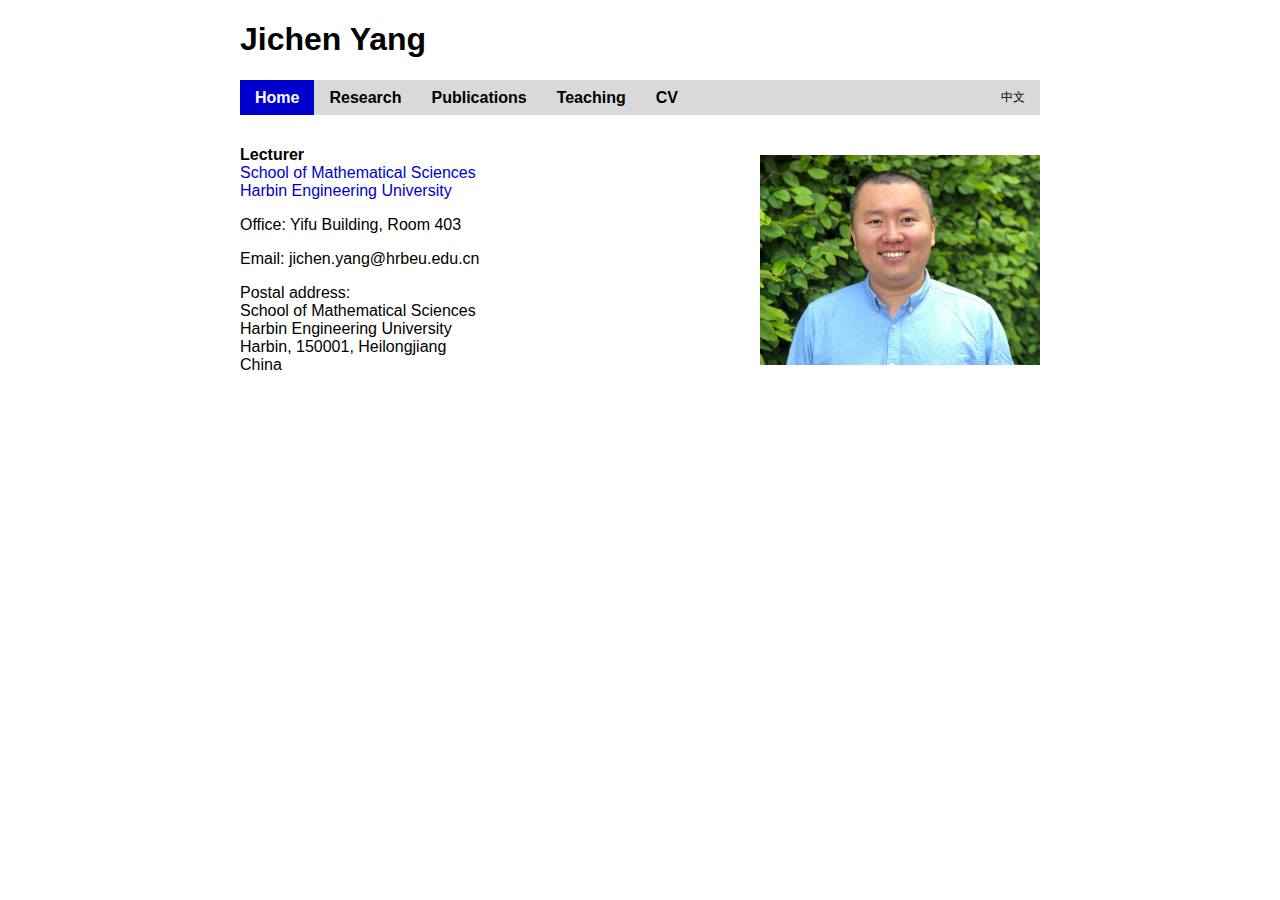
<file: index.html>
<!DOCTYPE html>
<html>
<head>
<title>Jichen Yang (杨季琛) | Homepage</title>

<meta name="author" content="Jichen Yang" >

<meta name="description" content="Jichen Yang is a lecturer in mathematics at the Harbin Engineering University, College of Mathematical Sciences, China">

<meta name="keywords" content="Jichen Yang, mathematics, Harbin Engineering University, College of Mathematical Sciences, Sun Yat-sen University, Zhuhai, School of Mathematics, University of Bremen, Universität Bremen, Bremen, Germany, applied analysis, nonlinear dynamics, dynamics, MZH, mzh, Jens Rademacher, reaction-subdiffusion, fractional, dynamical systems, 杨季琛, 中国, 哈尔滨, 哈尔滨工程大学, 珠海, 中山大学, 数学学院（珠海）, 德国, 不来梅, 不莱梅, 数学">

<meta http-equiv="content-type" content="text/html; charset=utf-8">

<meta name="viewport" content="width=device-width, initial-scale=1.0">

<link rel="stylesheet" href="style.css">

</head>


<div class="head">
	<h1>Jichen Yang</h1>
</div>


<div class="topnav">
	<a class="active" href="index.html">Home</a>
	<a href="research.html">Research</a>
	<a href="publications.html">Publications</a>
	<a href="teaching.html">Teaching</a>
	<a href="cv.html">CV</a>
	<div class="lang">
		<a href="cn/index.html">中文</a>
	</div>
</div>

<div class="img">
	<img src="img/portrait.jpg" alt="Portrait of Jichen Yang" style="float:right; max-width:100%; height:auto;">
</div>


<div class="main">

	<p>
		<b>Lecturer</b><br>
		<a href="http://mathen.hrbeu.edu.cn/" target="_blank">School of Mathematical Sciences</a><br>
		<a href="https://english.hrbeu.edu.cn/" target="_blank">Harbin Engineering University</a><br>
	</p>
	
	<p>
	Office: Yifu Building, Room 403
	</p>
	
	<p>
	Email: <span>jichen.<span style="display:none">remove</span>yang@hrbeu.<span style="display:none">remove</span>edu.cn</span>
	</p>
	
	<p>
	Postal address:<br>
		School of Mathematical Sciences<br>
		Harbin Engineering University<br>
		Harbin, 150001, Heilongjiang<br>
		China<br>
	</p>

</div>


</body>
</html>
</file>
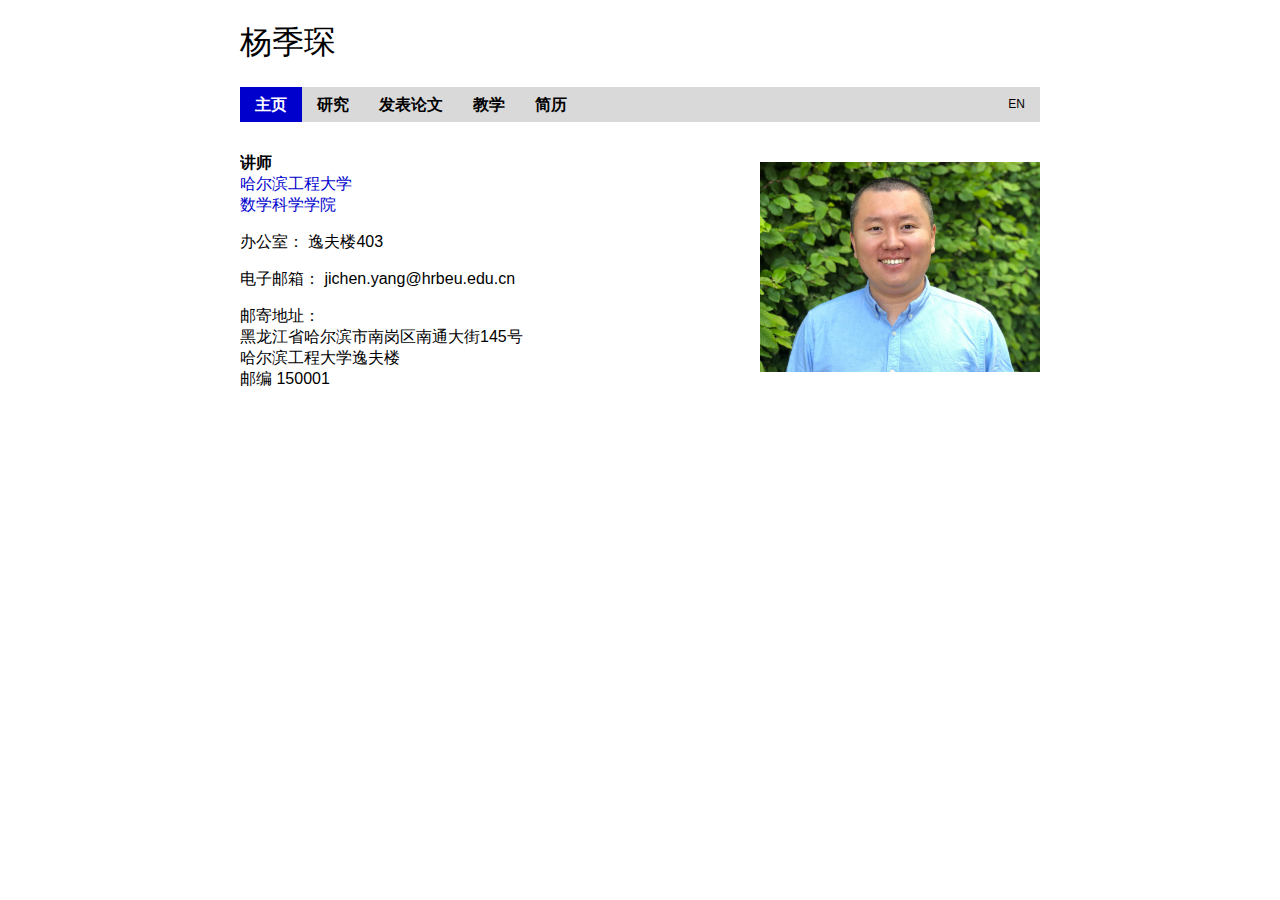
<file: cn/index.html>
<!DOCTYPE html>
<html>
<head>
<title>杨季琛&nbsp;|&nbsp;主页</title>

<meta name="author" content="Jichen Yang" >

<meta name="description" content="杨季琛目前就职于哈尔滨工程大学数学科学学院讲师职位">

<meta name="keywords" content="Jichen Yang, mathematics, Harbin Engineering University, College of Mathematical Sciences, Sun Yat-sen University, Zhuhai, School of Mathematics, University of Bremen, Universität Bremen, Bremen, Germany, applied analysis, nonlinear dynamics, dynamics, MZH, mzh, Jens Rademacher, reaction-subdiffusion, fractional, dynamical systems, 杨季琛, 中国, 哈尔滨, 哈尔滨工程大学, 珠海, 中山大学, 数学学院（珠海）, 德国, 不来梅, 不莱梅, 数学">

<meta http-equiv="content-type" content="text/html; charset=utf-8">

<meta name="viewport" content="width=device-width, initial-scale=1.0">

<base href="../" />

<link rel="stylesheet" href="style.css">

</head>


<div class="head">
	<h1><span style="font-weight:normal">杨季琛</span></h1>
</div>

<div class="topnav">
	<a class="active" href="cn/index.html">主页</a>
	<a href="cn/research.html">研究</a>
	<a href="cn/publications.html">发表论文</a>
	<a href="cn/teaching.html">教学</a>
	<a href="cn/cv.html">简历</a>
	<div class="lang">
	<a href="index.html">EN</a>
	</div>
</div>


<div style="overflow: auto">

<div class="img">
	<img src="img/portrait.jpg" alt="Portrait of Jichen Yang" style="float:right; max-width:100%; height:auto;">
</div>


<div class="main">

	<p>
		<b>讲师</b><br>
		<a href="http://www.hrbeu.edu.cn/" target="_blank">哈尔滨工程大学</a><br>
		<a href="http://math.hrbeu.edu.cn/" target="_blank">数学科学学院</a><br>
	</p>
	
	<p>
	办公室： 逸夫楼403
	</p>
	
	<p>
	电子邮箱： <span>jichen.<span style="display:none">remove</span>yang@hrbeu.<span style="display:none">remove</span>edu.cn</span>
	</p>
	
	<p>
	邮寄地址：<br>
		黑龙江省哈尔滨市南岗区南通大街145号<br>
		哈尔滨工程大学逸夫楼<br>
		邮编 150001
	</p>


</div>
</div>


</body>
</html>
</file>
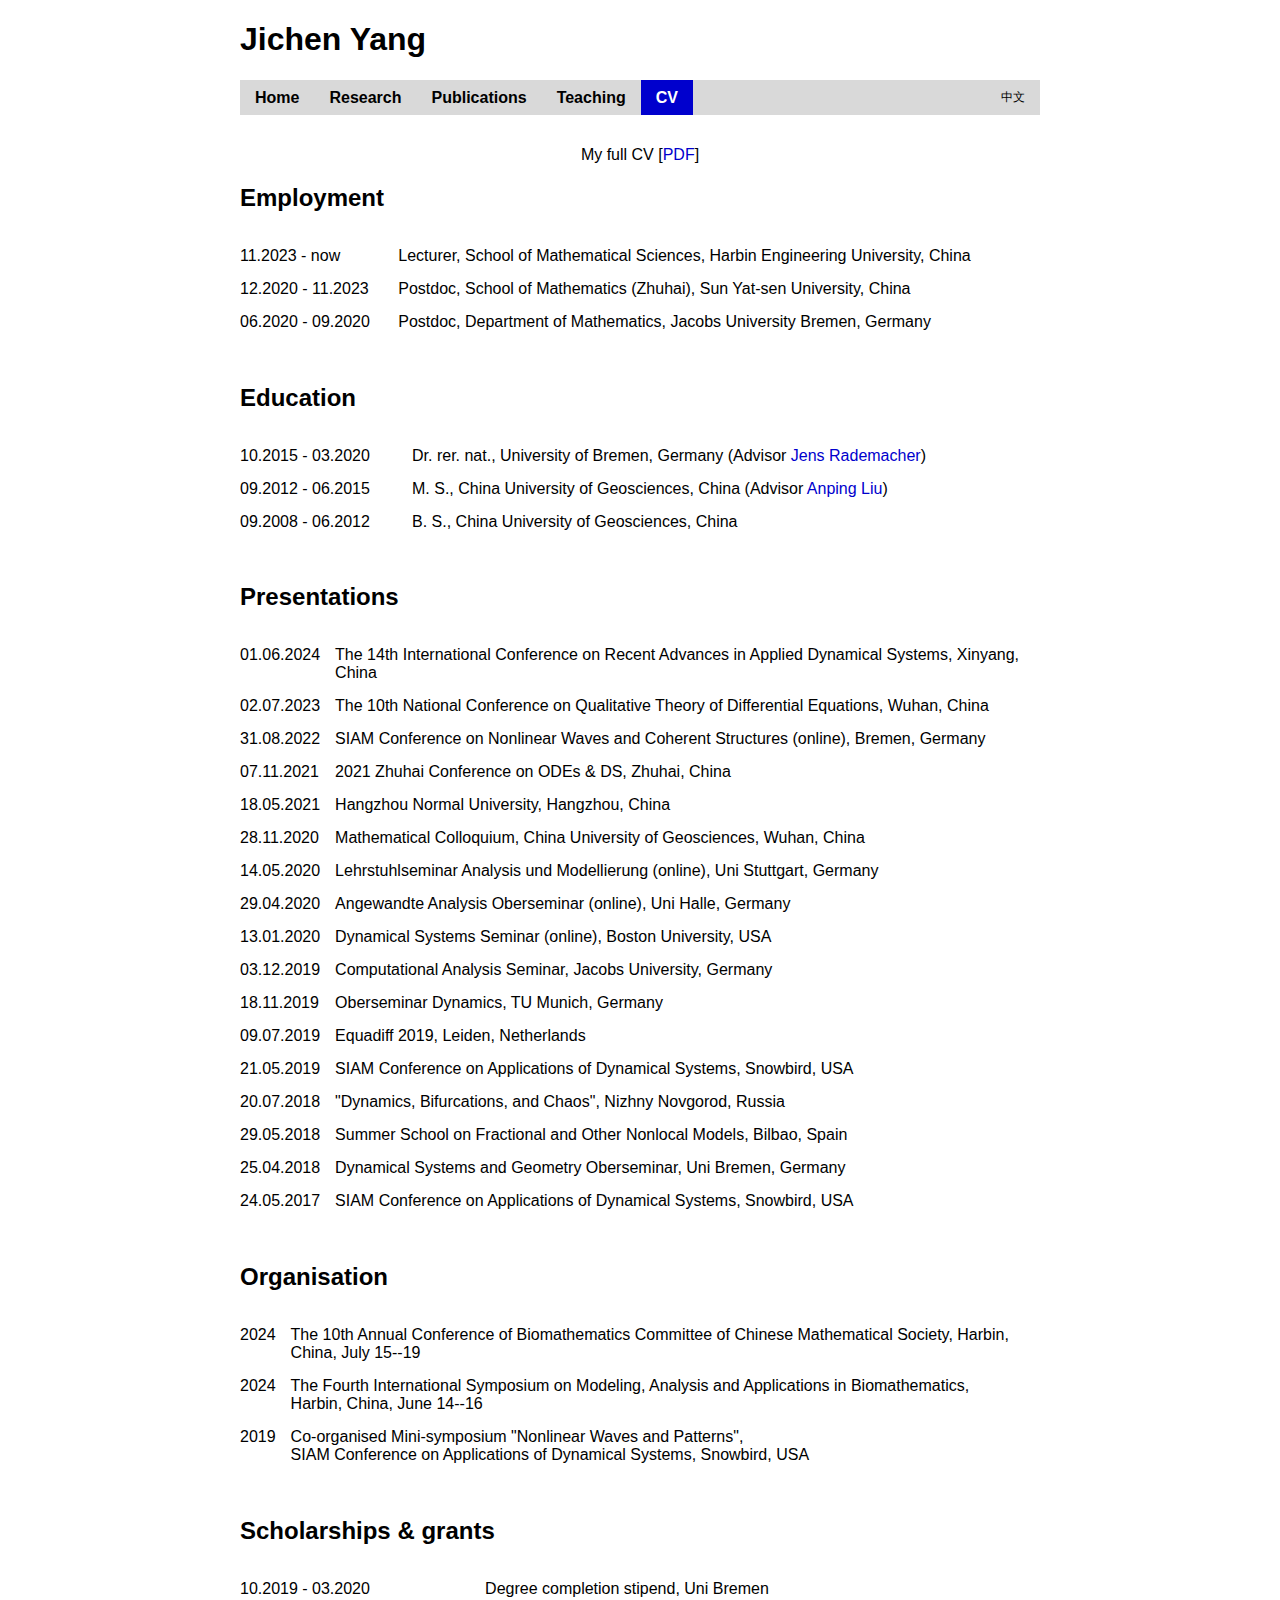
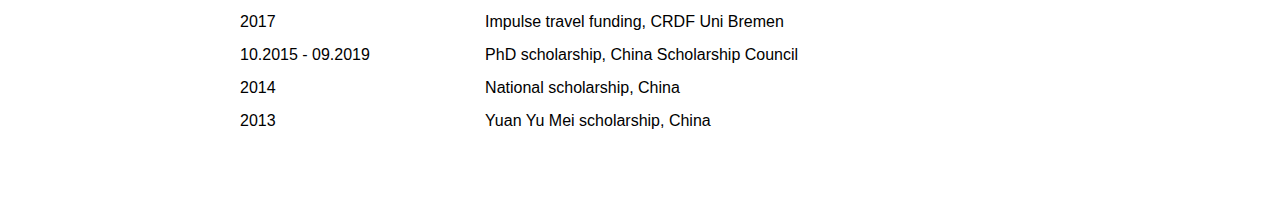
<file: cv.html>
<!DOCTYPE html>
<html>
<head>
<title>Jichen Yang (杨季琛) | CV</title>

<meta name="author" content="Jichen Yang" >

<meta name="description" content="Jichen Yang's curriculum vitae">

<meta http-equiv="content-type" content="text/html; charset=utf-8">

<meta name="viewport" content="width=device-width, initial-scale=1.0">

<link rel="stylesheet" href="style.css">

</head>


<div class="head">
	<h1>Jichen Yang</h1>
</div>

<div class="topnav">
	<a href="index.html">Home</a>
	<a href="research.html">Research</a>
	<a href="publications.html">Publications</a>
	<a href="teaching.html">Teaching</a>
	<a class="active" href="cv.html">CV</a>
	<div class="lang">
	<a href="cn/cv.html">中文</a>
	</div>
</div>


<p style="text-align: center; padding: 15px 0 0 0">
	My full CV [<a href="doc/cv.pdf" target="_blank">PDF</a>]
</p>

<h2>Employment</h2>
<table>
<tr>
<td>11.2023 - now</td>
<td>Lecturer, School of Mathematical Sciences, Harbin Engineering University, China</td>
</tr>
<tr>
<td>12.2020 - 11.2023</td>
<td>Postdoc, School of Mathematics (Zhuhai), Sun Yat-sen University, China</td>
</tr>
<tr>
<td>06.2020 - 09.2020</td>
<td>Postdoc, Department of Mathematics, Jacobs University Bremen, Germany</td>
</tr>
</table>

<br>


<h2>Education</h2>
<table>
<tr>
	<td>10.2015 - 03.2020</td>
	<td>Dr. rer. nat., University of Bremen, Germany (Advisor <a href="https://www.math.uni-hamburg.de/forschung/bereiche/am/ang-dynamische-systeme/personen/rademacher-jens.html" target="_blank">Jens Rademacher</a>)</td>
</tr>
<tr>
	<td>09.2012 - 06.2015</td>
	<td>M. S., China University of Geosciences, China (Advisor <a href="http://slxy.cug.edu.cn/info/1089/3943.htm" target="_blank">Anping Liu</a>)</td>
</tr>
<tr>
	<td>09.2008 - 06.2012</td>
	<td>B. S., China University of Geosciences, China</td>
</tr>
</table>

<br>

<h2>Presentations</h2>
<table>
<tr>
	<td>01.06.2024</td>
	<td>The 14th International Conference on Recent Advances in Applied Dynamical Systems, Xinyang, China</td>
</tr>
<tr>
	<td>02.07.2023</td>
	<td>The 10th National Conference on Qualitative Theory of Differential Equations, Wuhan, China</td>
</tr>
<tr>
	<td>31.08.2022</td>
	<td>SIAM Conference on Nonlinear Waves and Coherent Structures (online), Bremen, Germany</td>
</tr>
<tr>
	<td>07.11.2021</td>
	<td>2021 Zhuhai Conference on ODEs & DS, Zhuhai, China</td>
</tr>
<tr>
	<td>18.05.2021</td>
	<td>Hangzhou Normal University, Hangzhou, China</td>
</tr>
<tr>
	<td>28.11.2020</td>
	<td>Mathematical Colloquium, China University of Geosciences, Wuhan, China</td>
</tr>
<tr>
	<td>14.05.2020</td>
	<td>Lehrstuhlseminar Analysis und Modellierung (online), Uni Stuttgart, Germany</td>
</tr>
<tr>
	<td>29.04.2020</td>
	<td>Angewandte Analysis Oberseminar (online), Uni Halle, Germany</td>
</tr>
<tr>
	<td>13.01.2020</td>
	<td>Dynamical Systems Seminar (online), Boston University, USA</td>
</tr>
<tr>
	<td>03.12.2019</td>
	<td>Computational Analysis Seminar, Jacobs University, Germany</td>
</tr>
<tr>
	<td>18.11.2019</td>
	<td>Oberseminar Dynamics, TU Munich, Germany</td>
</tr>
<tr>
	<td>09.07.2019</td>
	<td>Equadiff 2019, Leiden, Netherlands</td>
</tr>
<tr>
	<td>21.05.2019</td>
	<td>SIAM Conference on Applications of Dynamical Systems, Snowbird, USA</td>
</tr>
<tr>
	<td>20.07.2018</td>
	<td>"Dynamics, Bifurcations, and Chaos", Nizhny Novgorod, Russia</td>
</tr>
<tr>
	<td>29.05.2018</td>
	<td>Summer School on Fractional and Other Nonlocal Models, Bilbao, Spain</td>
</tr>
<tr>
	<td>25.04.2018</td>
	<td>Dynamical Systems and Geometry Oberseminar, Uni Bremen, Germany</td>
</tr>
<tr>
	<td>24.05.2017</td>
	<td>SIAM Conference on Applications of Dynamical Systems, Snowbird, USA</td>
</tr>
</table>

<br>

<h2>Organisation</h2>
<table>
<tr>
	<td>2024</td>
	<td>The 10th Annual Conference of Biomathematics Committee of Chinese Mathematical Society, Harbin, China, July 15--19</td>
</tr>
<tr>
	<td>2024</td>
	<td>The Fourth International Symposium on Modeling, Analysis and Applications in Biomathematics, Harbin, China, June 14--16</td>
</tr>
<tr>

	<td>2019</td>
	<td>Co-organised Mini-symposium "Nonlinear Waves and Patterns",<br> SIAM Conference on Applications of Dynamical Systems, Snowbird, USA</td>
</tr>
</table>

<br>

<h2>Scholarships & grants</h2>
<table>
<tr>
	<td>10.2019 - 03.2020</td>
	<td>Degree completion stipend, Uni Bremen</td>
</tr>
<tr>
	<td>2017</td>
	<td>Impulse travel funding, CRDF Uni Bremen</td>
</tr>
<tr>
	<td>10.2015 - 09.2019</td>
	<td>PhD scholarship, China Scholarship Council</td>
</tr>
<tr>
	<td>2014</td>
	<td>National scholarship, China</td>
</tr>
<tr>
	<td>2013</td>
	<td>Yuan Yu Mei scholarship, China</td>
</tr>
</table>


</body>
</html>
</file>
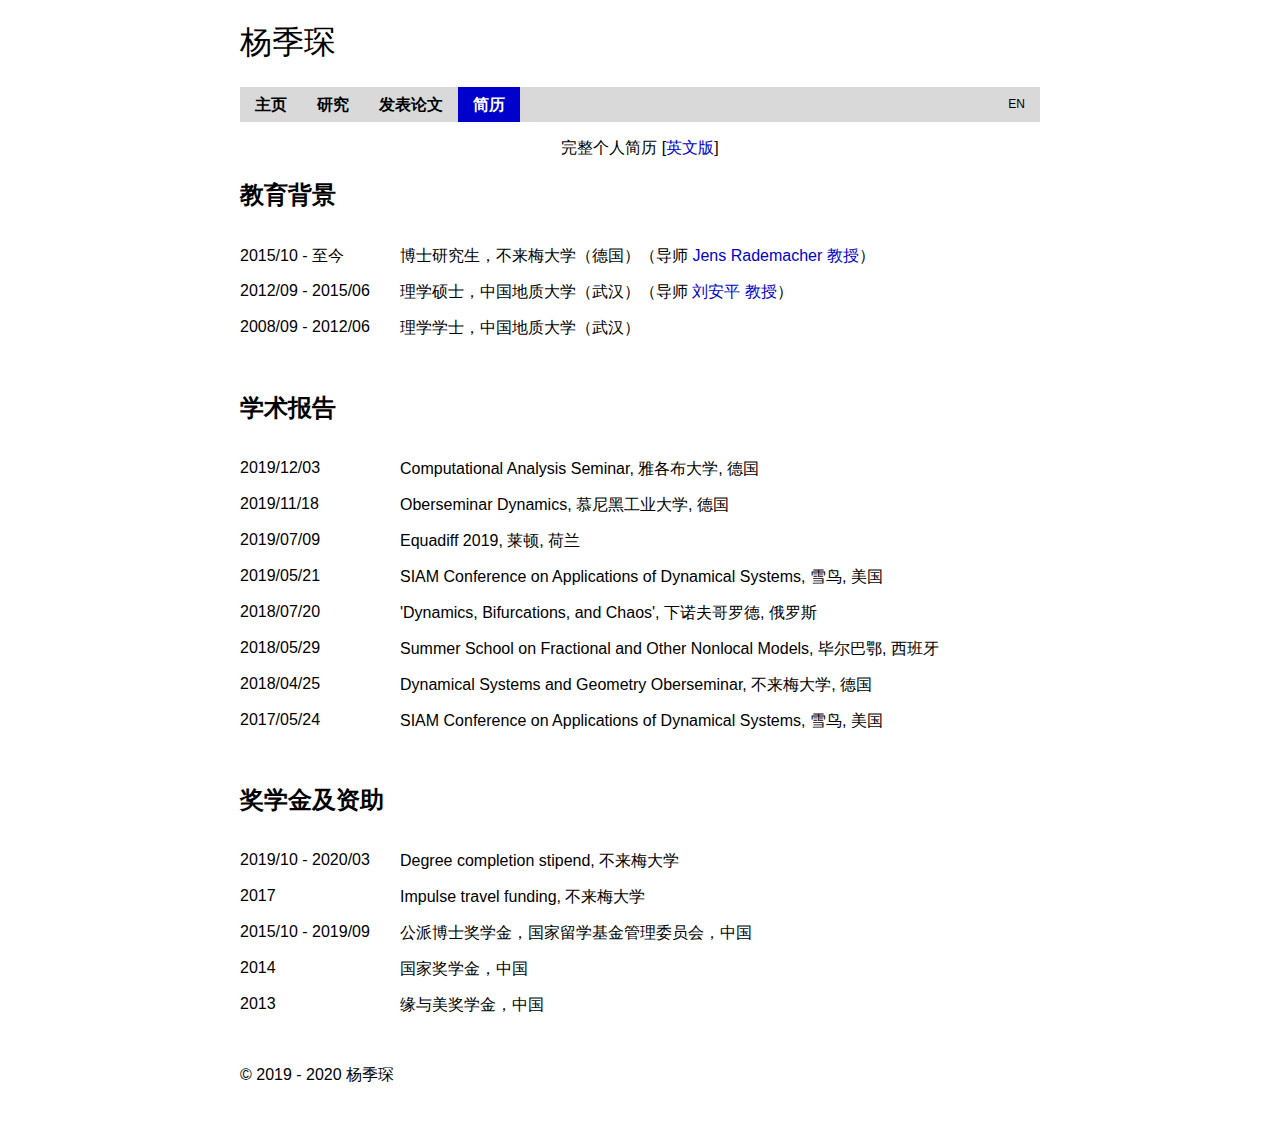
<file: cv_cn.html>
<!DOCTYPE html>
<html>
<head>
<title>杨季琛 | 简历</title>

<meta name="author" content="杨季琛">

<meta name="description" content="杨季琛的简历">

<meta name="keywords" content="Jichen Yang, mathematics, University of Bremen, Universität Bremen, Bremen, Germany, applied analysis, nonlinear dynamics, dynamics, MZH, mzh, Jens Rademacher, reaction-subdiffusion, fractional, dynamical systems, 杨季琛, 德国, 不来梅, 不莱梅, 数学">

<meta http-equiv="content-type" content="text/html; charset=utf-8">

<!--<meta name="viewport" content="width=device-width, initial-scale=1.0">-->

<link rel="shortcut icon" href="fig/favicon.ico" type="image/x-icon" />

<link rel="stylesheet" href="style.css">

</head>

<h1><span style="font-weight:normal">杨季琛</span></h1>

<div class="topnav">
<a href="index_cn.html">主页</a>
<a href="research_cn.html">研究</a>
<a href="publications_cn.html">发表论文</a>
<a class="active" href="cv_cn.html">简历</a>
<div class="lang">
<a href="cv.html">EN</a>
</div>
</div>

<p style="text-align:center">
完整个人简历 [<a href="doc/cv.pdf" target="_blank">英文版</a>]
</p>



<h2>教育背景</h2>
<table>
<tr>
<td>2015/10 - 至今</td>
<td>博士研究生，不来梅大学（德国）（导师 <a href="https://www.uni-bremen.de/appanalysis/members/prof-dr-jens-rademacher/" target="_blank">Jens Rademacher 教授</a>）</td>
</tr>
<tr>
<td>2012/09 - 2015/06</td>
<td>理学硕士，中国地质大学（武汉）（导师 <a href="http://slxy.cug.edu.cn/teacher.jsp?urltype=news.NewsContentUrl&wbtreeid=1020&wbnewsid=1700" target="_blank">刘安平 教授</a>）</td>
</tr>
<tr>
<td style="width:20%">2008/09 - 2012/06</td>
<td style="width:80%">理学学士，中国地质大学（武汉）</td>
</tr>
</table>

<br>

<h2>学术报告</h2>
<table>
<tr>
<td>2019/12/03</td>
<td>Computational Analysis Seminar, 雅各布大学, 德国</td>
</tr>
<tr>
<td>2019/11/18</td>
<td>Oberseminar Dynamics, 慕尼黑工业大学, 德国</td>
</tr>
<tr>
<td>2019/07/09</td>
<td>Equadiff 2019, 莱顿, 荷兰</td>
</tr>
<tr>
<td>2019/05/21</td>
<td>SIAM Conference on Applications of Dynamical Systems, 雪鸟, 美国</td>
</tr>
<tr>
<td>2018/07/20</td>
<td>'Dynamics, Bifurcations, and Chaos', 下诺夫哥罗德, 俄罗斯</td>
</tr>
<tr>
<td>2018/05/29</td>
<td>Summer School on Fractional and Other Nonlocal Models, 毕尔巴鄂, 西班牙</td>
</tr>
<tr>
<td>2018/04/25</td>
<td>Dynamical Systems and Geometry Oberseminar, 不来梅大学, 德国</td>
</tr>
<tr>
<td style="width:20%">2017/05/24</td>
<td style="width:80%">SIAM Conference on Applications of Dynamical Systems, 雪鸟, 美国</td>
</tr>
</table>

<br>

<h2>奖学金及资助</h2>
<table>
<tr>
<td>2019/10 - 2020/03</td>
<td>Degree completion stipend, 不来梅大学</td>
</tr>
<tr>
<td>2017</td>
<td>Impulse travel funding, 不来梅大学</td>
</tr>
<tr>
<td>2015/10 - 2019/09</td>
<td>公派博士奖学金，国家留学基金管理委员会，中国</td>
</tr>
<tr>
<td>2014</td>
<td>国家奖学金，中国</td>
</tr>
<tr>
<td style="width:20%">2013</td>
<td style="width:80%">缘与美奖学金，中国</td>
</tr>
</table>

<br>


<footer>
<p>&copy; 2019 - 2020 杨季琛<p>
</footer>


</body>
</html>
</file>
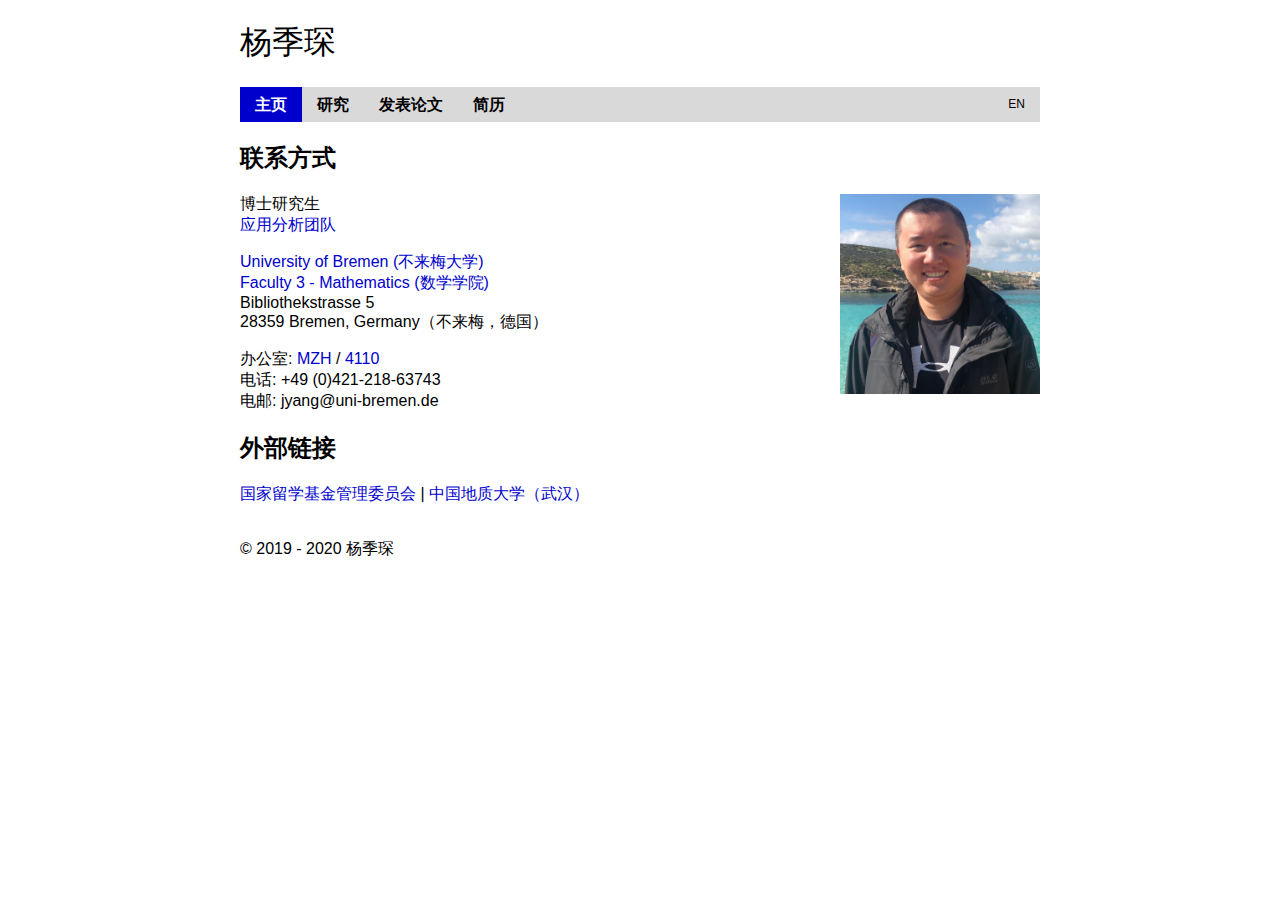
<file: index_cn.html>
<!DOCTYPE html>
<html>
<head>
<title>杨季琛 | 主页</title>

<meta name="author" content="杨季琛">

<meta name="description" content="杨季琛的主页">

<meta name="keywords" content="Jichen Yang, mathematics, University of Bremen, Universität Bremen, Bremen, Germany, applied analysis, nonlinear dynamics, dynamics, MZH, mzh, Jens Rademacher, reaction-subdiffusion, fractional, dynamical systems, 杨季琛, 德国, 不来梅, 不莱梅, 数学">

<meta http-equiv="content-type" content="text/html; charset=utf-8">

<!--<meta name="viewport" content="width=device-width, initial-scale=1.0">-->

<link rel="shortcut icon" href="fig/favicon.ico" type="image/x-icon" />

<link rel="stylesheet" href="style.css">

</head>

<h1><span style="font-weight:normal">杨季琛</span></h1>


<div class="topnav">
<a class="active" href="index_cn.html">主页</a>
<a href="research_cn.html">研究</a>
<a href="publications_cn.html">发表论文</a>
<a href="cv_cn.html">简历</a>
<div class="lang">
<a href="index.html">EN</a>
</div>
</div>



<h2>联系方式</h2>

<img src="fig/portrait.jpg" alt="Portrait of Jichen Yang" style="float:right; height:200px">

<p>
博士研究生<br>
<a href="https://www.uni-bremen.de/appanalysis/" target="_blank">应用分析团队</a>
</p>

<p>
<a href="https://www.uni-bremen.de/en/" target="_blank">University of Bremen (不来梅大学)</a><br>
<a href="https://www.uni-bremen.de/fb3/" target="_blank">Faculty 3 - Mathematics (数学学院)</a><br>
Bibliothekstrasse 5<br>
28359 Bremen, Germany（不来梅，德国）
</p>

<p>
办公室: <a href="https://www.uni-bremen.de/en/university/campus/campus-map/gebaeude/building/116/" target="_blank">MZH</a> / <a href="https://oracle-web.zfn.uni-bremen.de/web/p_ebenen_ansicht?pi_raum_id=8711&pi_raumnummer=4110" target="_blank">4110</a><br>
电话: +49 (0)421-218-63743<br>
电邮: <span>jya<span style="display:none">remove</span>ng@uni-br<span style="display:none">remove</span>emen.de</span>
</p>


<h2>外部链接</h2>
<a href="https://www.csc.edu.cn/" target="_blank">国家留学基金管理委员会</a> | 
<a href="http://www.cug.edu.cn/" target="_blank">中国地质大学（武汉）</a>


<br><br>

<footer>
<p>&copy; 2019 - 2020 杨季琛<p>
</footer>

</body>
</html>
</file>
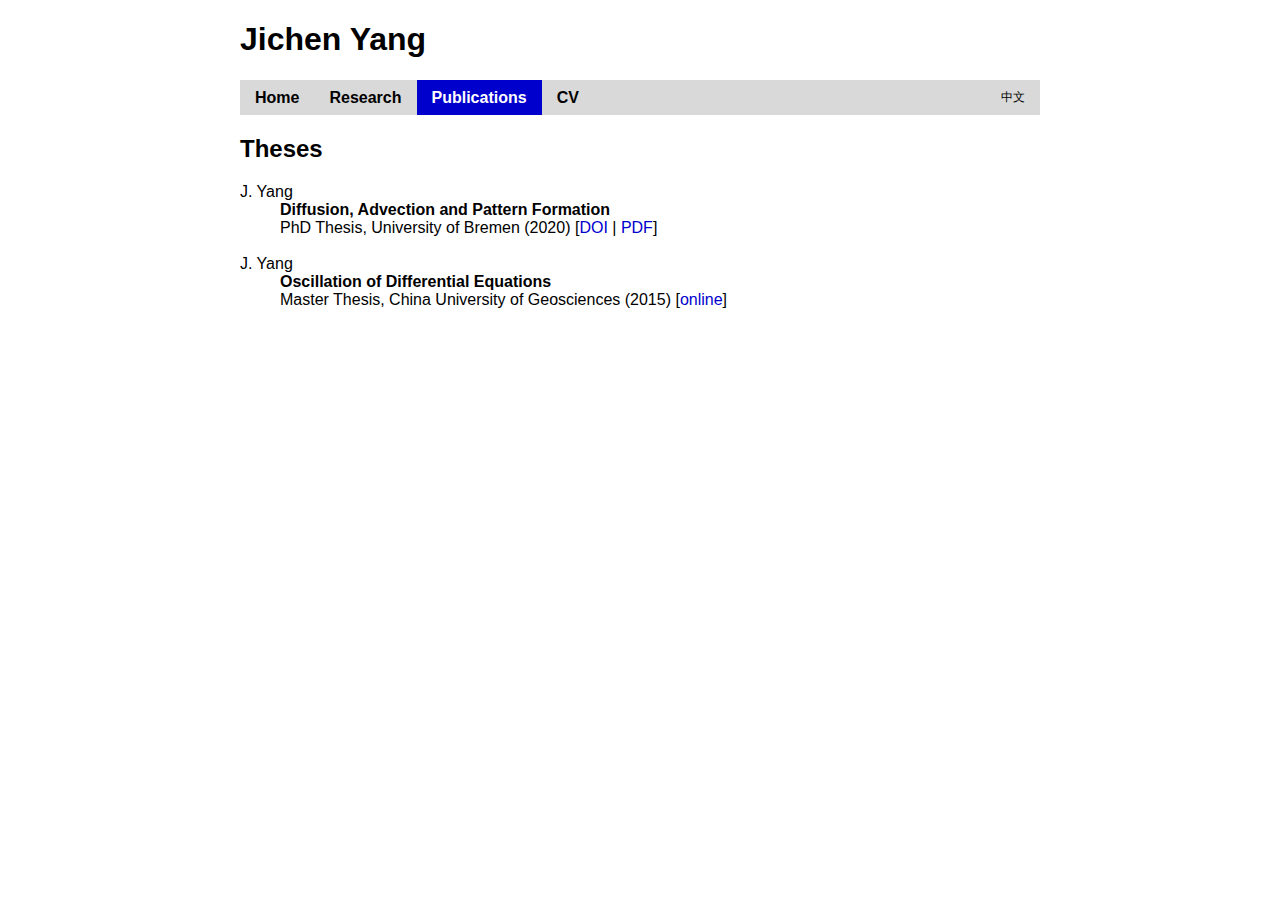
<file: publications (copy).html>
<!DOCTYPE html>
<html>
<head>
<title>Jichen Yang (杨季琛) | Publications</title>

<meta name="author" content="Jichen Yang" >

<meta name="description" content="Jichen Yang's publications">

<meta name="keywords" content="Jichen Yang, mathematics, University of Bremen, Universität Bremen, Bremen, Germany, applied analysis, nonlinear dynamics, dynamics, MZH, mzh, Jens Rademacher, reaction-subdiffusion, fractional, dynamical systems, 杨季琛, 德国, 不来梅, 不莱梅, 数学">

<meta http-equiv="content-type" content="text/html; charset=utf-8">

<meta name="viewport" content="width=device-width, initial-scale=1.0">

<link rel="shortcut icon" href="fig/favicon.ico" type="image/x-icon" />

<link rel="stylesheet" href="style.css">

</head>



<div class="head">
	<h1>Jichen Yang</h1>
</div>

<div class="topnav">
	<a href="index.html">Home</a>
	<a href="research.html">Research</a>
	<a class="active" href="publications.html">Publications</a>
	<a href="cv.html">CV</a>
	<div class="lang">
	<a href="cn/publications.html">中文</a>
	</div>
</div>







<h2>Theses</h2>
<dl>
	<dt>J. Yang</dt>
	<dd><b>Diffusion, Advection and Pattern Formation</b></dd>
	<dd>PhD Thesis, University of Bremen (2020) [<a href="https://doi.org/10.26092/elib/21" target="_blank">DOI</a> | <a href="pub/thesis2020.pdf" target="_blank">PDF</a>]</dd>
	<br>
	
	<dt>J. Yang</dt>
	<dd><b>Oscillation of Differential Equations</b></dd>
	<dd>Master Thesis, China University of Geosciences (2015) [<a href="http://new.oversea.cnki.net/KCMS/detail/detail.aspx?dbcode=CMFD&dbname=CMFD201602&filename=1016061123.nh&v=MjA1NjNVUjdxZlkrWnNGQ3JuVUx2S1ZGMjZHTE8rSDlET3JKRWJQSVI4ZVgxTHV4WVM3RGgxVDNxVHJXTTFGckM=">online</a>]</dd>
</dl>

<div>


</body>
</html>
</file>
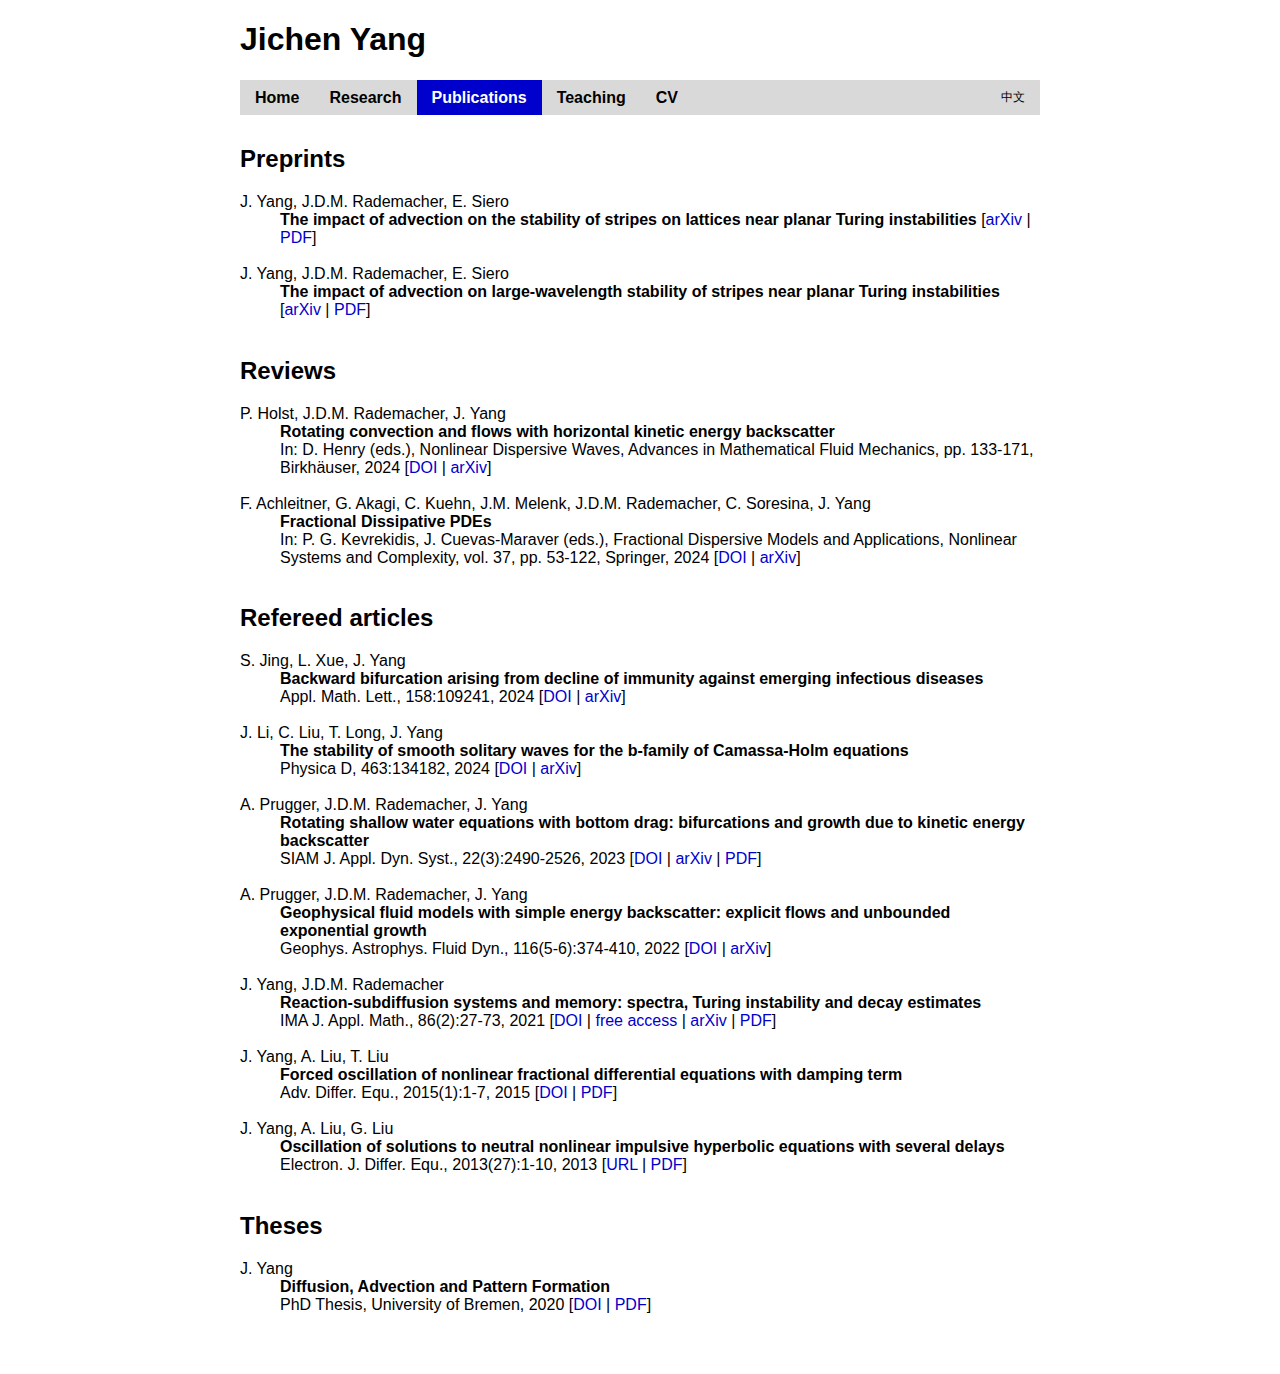
<file: publications.html>
<!DOCTYPE html>
<html>
<head>
<title>Jichen Yang (杨季琛) | Publications</title>

<meta name="author" content="Jichen Yang" >

<meta name="description" content="Jichen Yang's publications">

<meta http-equiv="content-type" content="text/html; charset=utf-8">

<meta name="viewport" content="width=device-width, initial-scale=1.0">

<link rel="stylesheet" href="style.css">

</head>



<div class="head">
	<h1>Jichen Yang</h1>
</div>

<div class="topnav">
	<a href="index.html">Home</a>
	<a href="research.html">Research</a>
	<a class="active" href="publications.html">Publications</a>
	<a href="teaching.html">Teaching</a>
	<a href="cv.html">CV</a>
	<div class="lang">
	<a href="cn/publications.html">中文</a>
	</div>
</div>


<div style="padding: 10px 0 0 0">
<h2>Preprints</h2>
<dl>			
	<dt>J. Yang, J.D.M. Rademacher, E. Siero</dt>
	<dd><b>The impact of advection on the stability of stripes on lattices near planar Turing instabilities</b> [<a href="https://arxiv.org/abs/2002.12579" target="_blank">arXiv</a> | <a href="pub/advectionlattice2020.pdf" target="_blank">PDF</a>]</dd>
	<br>
	
	<dt>J. Yang, J.D.M. Rademacher, E. Siero</dt>
	<dd><b>The impact of advection on large-wavelength stability of stripes near planar Turing instabilities</b> [<a href="https://arxiv.org/abs/1912.11294" target="_blank">arXiv</a> | <a href="pub/advectionsideband2019.pdf" target="_blank">PDF</a>]</dd>
	<br>
</dl>

<h2>Reviews</h2>
<dl>
	<dt>P. Holst, J.D.M. Rademacher, J. Yang</dt>
	<dd><b>Rotating convection and flows with horizontal kinetic energy backscatter</b></dd>
	<dd>In: D. Henry (eds.), Nonlinear Dispersive Waves, Advances in Mathematical Fluid Mechanics, pp. 133-171, Birkhäuser, 2024 [<a href="https://doi.org/10.1007/978-3-031-63512-0" target="_blank">DOI</a> | <a href="https://doi.org/10.48550/arXiv.2310.08294" target="_blank">arXiv</a>]</dd>
	<br>
	
	<dt>F. Achleitner, G. Akagi, C. Kuehn, J.M. Melenk, J.D.M. Rademacher, C. Soresina, J. Yang</dt>
	<dd><b>Fractional Dissipative PDEs</b></dd>
	<dd>In: P. G. Kevrekidis, J. Cuevas-Maraver (eds.), Fractional Dispersive Models and Applications, Nonlinear Systems and Complexity, vol. 37, pp. 53-122, Springer, 2024 [<a href="https://doi.org/10.1007/978-3-031-54978-6_3" target="_blank">DOI</a> | <a href="https://doi.org/10.48550/arXiv.2312.05606" target="_blank">arXiv</a>]</dd>
	<br>
</dl>

<h2>Refereed articles</h2>
<dl>
	<dt>S. Jing, L. Xue, J. Yang</dt>
	<dd><b>Backward bifurcation arising from decline of immunity against emerging infectious diseases</b> </dd>
	<dd>Appl. Math. Lett., 158:109241, 2024 [<a href="https://doi.org/10.1016/j.aml.2024.109241" target="_blank">DOI</a> | <a href="https://arxiv.org/abs/2406.01957" target="_blank">arXiv</a>]</dd>
	<br>
	
	<dt>J. Li, C. Liu, T. Long, J. Yang</dt>
	<dd><b>The stability of smooth solitary waves for the b-family of Camassa-Holm equations</b></dd>
	<dd>Physica D, 463:134182, 2024 [<a href="https://doi.org/10.1016/j.physd.2024.134182" target="_blank">DOI</a> | <a href="https://doi.org/10.48550/arXiv.2311.15634" target="_blank">arXiv</a>]</dd>
	<br>
	
	<dt>A. Prugger, J.D.M. Rademacher, J. Yang</dt>
	<dd><b>Rotating shallow water equations with bottom drag: bifurcations and growth due to kinetic energy backscatter</b></dd> 
	<dd>SIAM J. Appl. Dyn. Syst., 22(3):2490-2526, 2023 [<a href="https://doi.org/10.1137/22M152222X" target="_blank">DOI</a> | <a href="https://doi.org/10.48550/arXiv.2209.06651" target="_blank">arXiv</a> | <a href="pub/bottom2023.pdf" target="_blank">PDF</a>]</dd>
	<br>
	
	<dt>A. Prugger, J.D.M. Rademacher, J. Yang</dt>
	<dd><b>Geophysical fluid models with simple energy backscatter: explicit flows and unbounded exponential growth</b></dd> 
	<dd>Geophys. Astrophys. Fluid Dyn., 116(5-6):374-410, 2022 [<a href="https://doi.org/10.1080/03091929.2021.2011269" target="_blank">DOI</a> | <a href="https://arxiv.org/abs/2105.14728" target="_blank">arXiv</a>]</dd>
	<br>
	
	<dt>J. Yang, J.D.M. Rademacher</dt>
	<dd><b>Reaction-subdiffusion systems and memory: spectra, Turing instability and decay estimates</b></dd>
	<dd>IMA J. Appl. Math., 86(2):27-73, 2021 [<a href="https://doi.org/10.1093/imamat/hxaa044" target="_blank">DOI</a> | <a href="https://academic.oup.com/imamat/advance-article/doi/10.1093/imamat/hxaa044/6151206?guestAccessKey=5c2f07e6-db62-49f2-961d-6514e6bdebaf" target="_blank">free access</a> | <a href="https://arxiv.org/abs/1910.03822" target="_blank">arXiv</a> | <a href="pub/subdiffusion2021.pdf" target="_blank">PDF</a>]</dd>
	<br>
	
	<dt>J. Yang, A. Liu, T. Liu</dt>
	<dd><b>Forced oscillation of nonlinear fractional differential equations with damping term</b></dd>
	<dd>Adv. Differ. Equ., 2015(1):1-7, 2015 [<a href="http://dx.doi.org/10.1186/s13662-014-0331-4" target="_blank">DOI</a> | <a href="pub/ade2015.pdf" target="_blank">PDF</a>]</dd>
	<br>
	
	<dt>J. Yang, A. Liu, G. Liu</dt>
	<dd><b>Oscillation of solutions to neutral nonlinear impulsive hyperbolic equations with several delays</b></dd>
	<dd>Electron. J. Differ. Equ., 2013(27):1-10, 2013 [<a href="https://ejde.math.txstate.edu/Volumes/2013/27/yang.pdf" target="_blank">URL</a> | <a href="pub/ejde2013.pdf" target="_blank">PDF</a>]</dd>
	<br>
</dl>


<h2>Theses</h2>
<dl>
	<dt>J. Yang</dt>
	<dd><b>Diffusion, Advection and Pattern Formation</b></dd>
	<dd>PhD Thesis, University of Bremen, 2020 [<a href="https://doi.org/10.26092/elib/21" target="_blank">DOI</a> | <a href="pub/thesis2020.pdf" target="_blank">PDF</a>]</dd>
</dl>

<div>


</body>
</html>
</file>
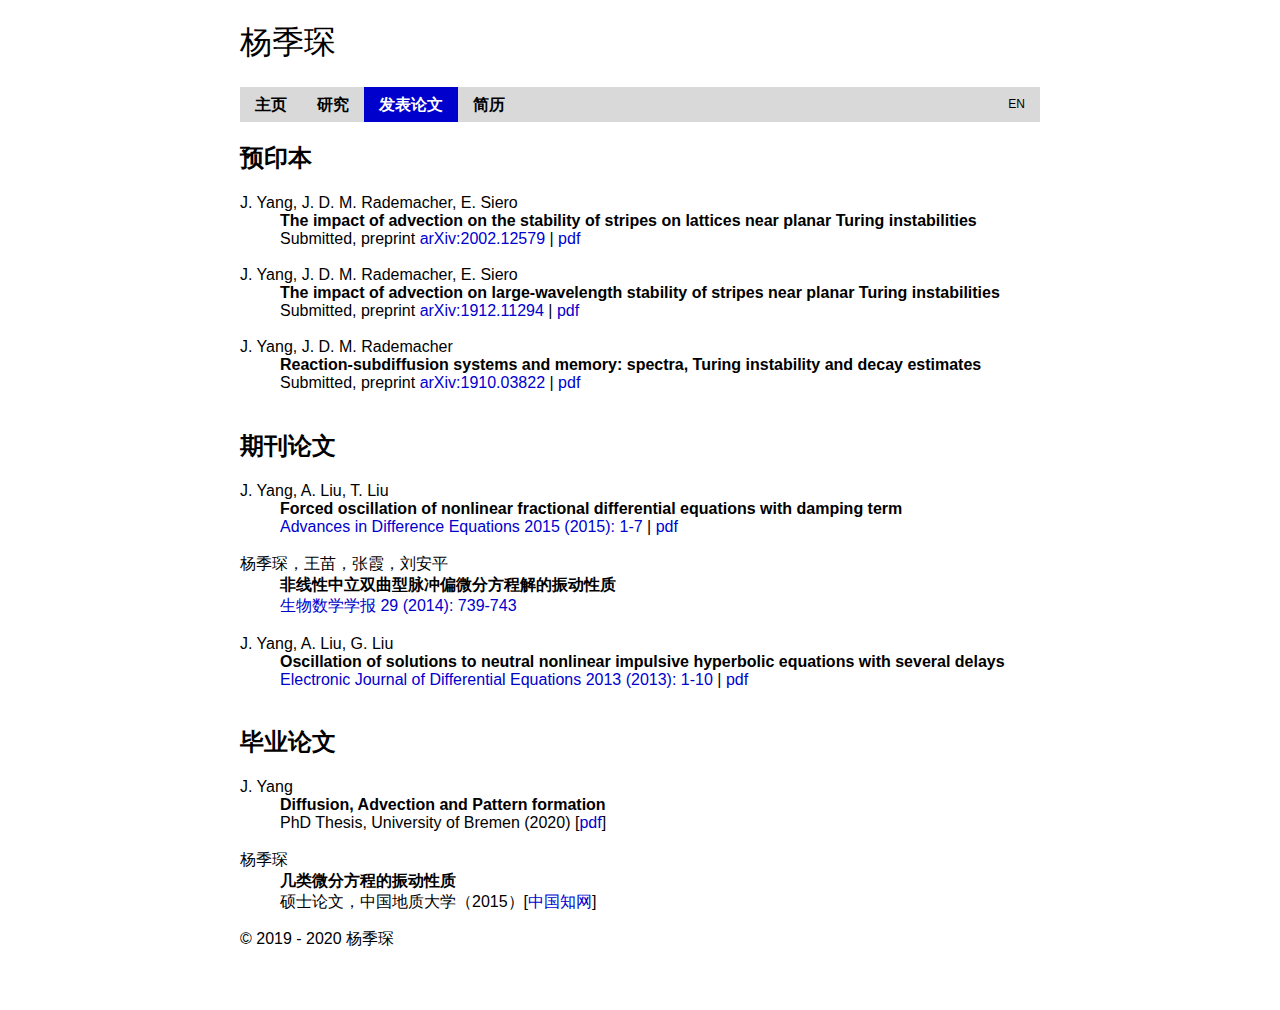
<file: publications_cn.html>
<!DOCTYPE html>
<html>
<head>
<title>杨季琛 | 发表论文</title>

<meta name="author" content="杨季琛">

<meta name="description" content="杨季琛的发表论文">

<meta name="keywords" content="Jichen Yang, mathematics, University of Bremen, Universität Bremen, Bremen, Germany, applied analysis, nonlinear dynamics, dynamics, MZH, mzh, Jens Rademacher, reaction-subdiffusion, fractional, dynamical systems, 杨季琛, 德国, 不来梅, 不莱梅, 数学">

<meta http-equiv="content-type" content="text/html; charset=utf-8">

<meta name="viewport" content="width=device-width, initial-scale=1.0">

<link rel="shortcut icon" href="fig/favicon.ico" type="image/x-icon" />

<link rel="stylesheet" href="style.css">

</head>



<h1><span style="font-weight:normal">杨季琛</span></h1>

<div class="topnav">
<a href="index_cn.html">主页</a>
<a href="research_cn.html">研究</a>
<a class="active" href="publications_cn.html">发表论文</a>
<a href="cv_cn.html">简历</a>
<div class="lang">
<a href="publications.html">EN</a>
</div>
</div>


<dl>
<h2>预印本</h2>

<dt>J. Yang, J. D. M. Rademacher, E. Siero</dt>
<dd><b>The impact of advection on the stability of stripes on lattices near planar Turing instabilities</b></dd>
<dd>Submitted, preprint <a href="https://arxiv.org/abs/2002.12579" target="_blank">arXiv:2002.12579</a> | <a href="pub/advectionlattice2020.pdf" target="_blank">pdf</a></dd>
<br>

<dt>J. Yang, J. D. M. Rademacher, E. Siero</dt>
<dd><b>The impact of advection on large-wavelength stability of stripes near planar Turing instabilities</b></dd>
<dd>Submitted, preprint <a href="https://arxiv.org/abs/1912.11294" target="_blank">arXiv:1912.11294</a> | <a href="pub/advectionsideband2019.pdf" target="_blank">pdf</a></dd>
<br>

<dt>J. Yang, J. D. M. Rademacher</dt>
<dd><b>Reaction-subdiffusion systems and memory: spectra, Turing instability and decay estimates</b></dd>
<dd>Submitted, preprint <a href="https://arxiv.org/abs/1910.03822" target="_blank">arXiv:1910.03822</a> | <a href="pub/subdiffusion2019.pdf" target="_blank">pdf</a></dd>
<br>


<h2>期刊论文</h2>

<dt>J. Yang, A. Liu, T. Liu</dt>
<dd><b>Forced oscillation of nonlinear fractional differential equations with damping term</b></dd>
<dd><a href="http://dx.doi.org/10.1186/s13662-014-0331-4" target="_blank">Advances in Difference Equations 2015 (2015): 1-7</a> | <a href="pub/ade2015.pdf" target="_blank">pdf</a></dd>
<br>

<dt>杨季琛，王苗，张霞，刘安平</dt>
<dd><b>非线性中立双曲型脉冲偏微分方程解的振动性质</b></dd>
<dd><a href="https://kns.cnki.net/KCMS/detail/detail.aspx?dbcode=CJFQ&dbname=CJFDLAST2015&filename=SWSX201404023&v=Mjc0OTFNcTQ5SFo0UjhlWDFMdXhZUzdEaDFUM3FUcldNMUZyQ1VSN3FmWStackZpdmxXN3JPTmpyWWRyRzRIOVg=" target="_blank">生物数学学报 29 (2014): 739-743</a></dd>
<br>

<dt>J. Yang, A. Liu, G. Liu</dt>
<dd><b>Oscillation of solutions to neutral nonlinear impulsive hyperbolic equations with several delays</b></dd>
<dd><a href="https://ejde.math.txstate.edu/Volumes/2013/27/yang.pdf" target="_blank">Electronic Journal of Differential Equations 2013 (2013): 1-10</a> | <a href="pub/ejde2013.pdf" target="_blank">pdf</a></dd>
<br>


<h2>毕业论文</h2>

<dt>J. Yang</dt>
<dd><b>Diffusion, Advection and Pattern formation</b></dd>
<dd>PhD Thesis, University of Bremen (2020) [<a href="pub/thesis2020.pdf" target="_blank">pdf</a>]</dd>
<br>

<dt>杨季琛</dt>
<dd><b>几类微分方程的振动性质</b></dd>
<dd>硕士论文，中国地质大学（2015）[<a href="https://kns.cnki.net/KCMS/detail/detail.aspx?dbcode=CMFD&dbname=CMFD201602&filename=1016061123.nh&v=MDU5MDg3RGgxVDNxVHJXTTFGckNVUjdxZlkrWnNGQ3JuVUw3TVZGMjZHTE8rSDlET3JKRWJQSVI4ZVgxTHV4WVM=" target="_blank">中国知网</a>]</dd>
</dl>

<div class="footer">
&copy; 2019 - 2020 杨季琛
</div>

</body>
</html>
</file>
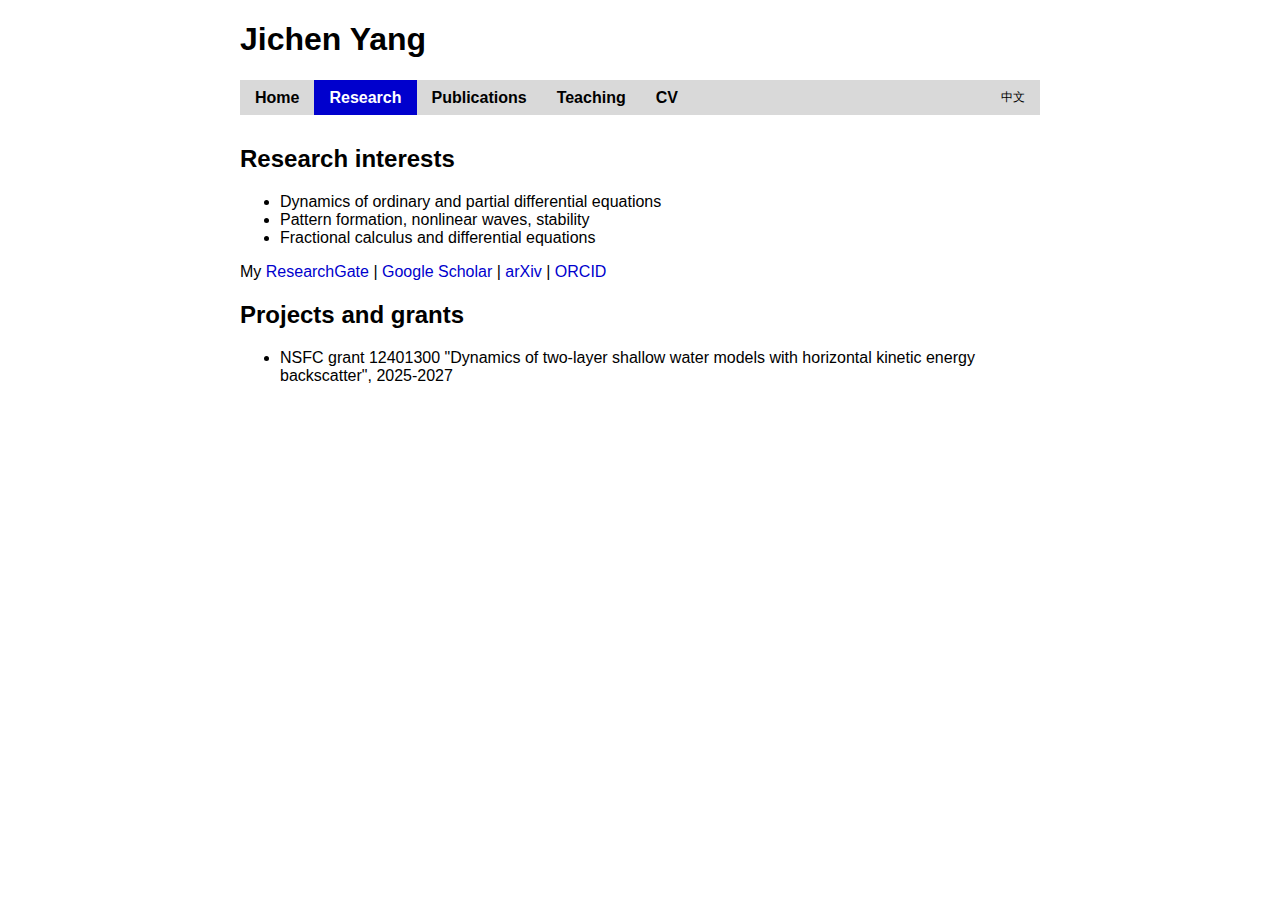
<file: research.html>
<!DOCTYPE html>
<html>
<head>
<title>Jichen Yang (杨季琛) | Research</title>

<meta name="author" content="Jichen Yang" >

<meta name="description" content="Jichen Yang's research">

<meta http-equiv="content-type" content="text/html; charset=utf-8">

<meta name="viewport" content="width=device-width, initial-scale=1.0">

<link rel="stylesheet" href="style.css">

</head>


<div class="head">
	<h1>Jichen Yang</h1>
</div>


<div class="topnav">
	<a href="index.html">Home</a>
	<a class="active" href="research.html">Research</a>
	<a href="publications.html">Publications</a>
	<a href="teaching.html">Teaching</a>
	<a href="cv.html">CV</a>
	<div class="lang">
	<a href="cn/research.html">中文</a>
	</div>
</div>


<div style="padding: 10px 0 0 0">
<h2>Research interests</h2>
<ul>
	<li>Dynamics of ordinary and partial differential equations</li>
	<li>Pattern formation, nonlinear waves, stability</li>
	<li>Fractional calculus and differential equations</li>
</ul>

<p>
	My <a href="https://www.researchgate.net/profile/Jichen_Yang" target="_blank">ResearchGate</a> | <a href="https://scholar.google.com/citations?user=dBU5INMAAAAJ&hl=en" target="_blank">Google Scholar</a> | <a href="https://arxiv.org/a/yang_j_11.html" target="_blank">arXiv</a> | <a href="https://orcid.org/0000-0002-3260-6010" target="_blank">ORCID</a>
</p>

<h2>Projects and grants</h2>

<ul>
	<li>NSFC grant 12401300 "Dynamics of two-layer shallow water models with horizontal kinetic energy backscatter", 2025-2027</li>
</ul>

</div>

</body>
</html>
</file>
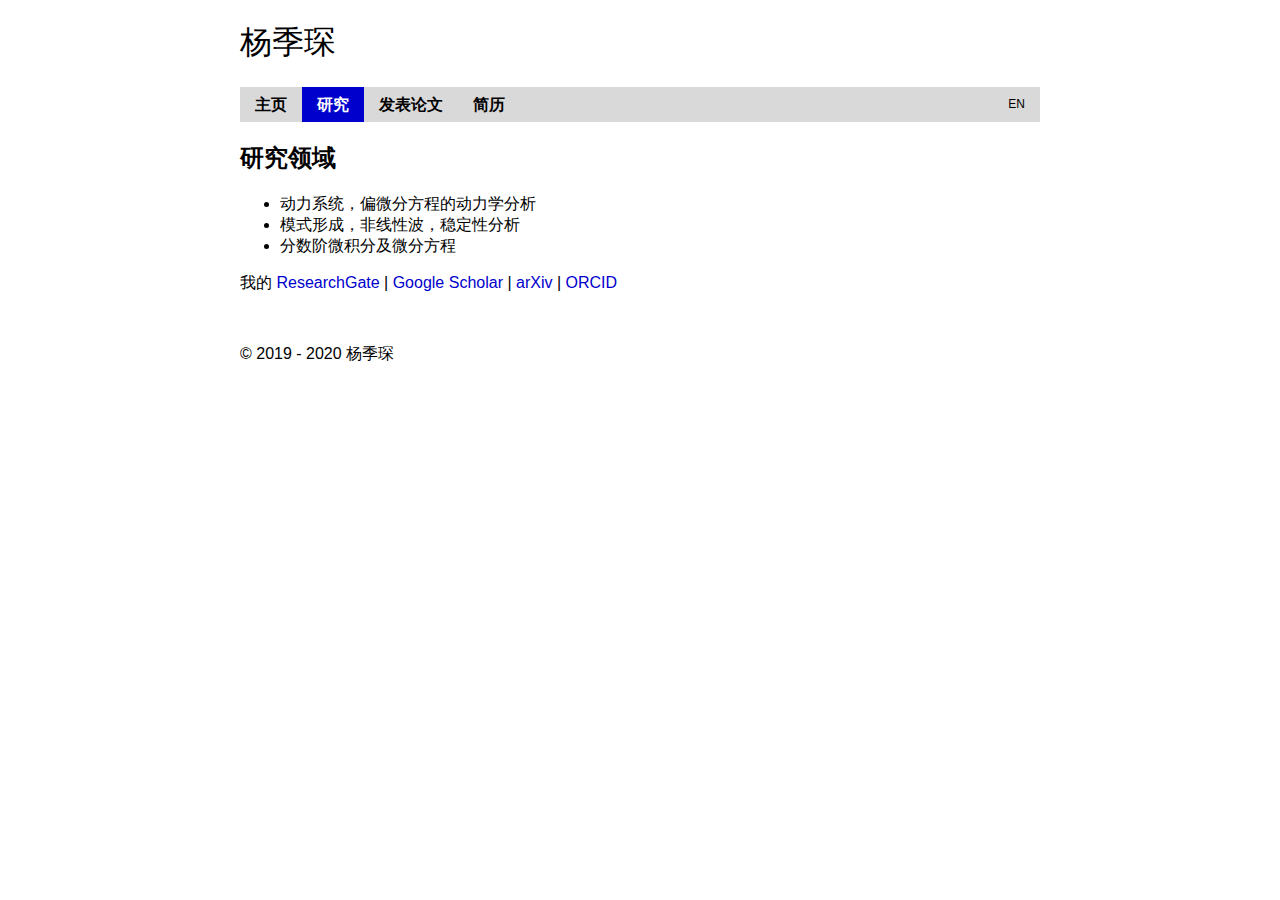
<file: research_cn.html>
<!DOCTYPE html>
<html>
<head>
<title>杨季琛 | 研究</title>

<meta name="author" content="杨季琛">

<meta name="description" content="杨季琛的研究">

<meta name="keywords" content="Jichen Yang, mathematics, University of Bremen, Universität Bremen, Bremen, Germany, applied analysis, nonlinear dynamics, dynamics, MZH, mzh, Jens Rademacher, reaction-subdiffusion, fractional, dynamical systems, 杨季琛, 德国, 不来梅, 不莱梅, 数学">

<meta http-equiv="content-type" content="text/html; charset=utf-8">

<!--<meta name="viewport" content="width=device-width, initial-scale=1.0">-->

<link rel="shortcut icon" href="fig/favicon.ico" type="image/x-icon" />

<link rel="stylesheet" href="style.css">

</head>

<h1><span style="font-weight:normal">杨季琛</span></h1>

<div class="topnav">
<a href="index_cn.html">主页</a>
<a class="active" href="research_cn.html">研究</a>
<a href="publications_cn.html">发表论文</a>
<a href="cv_cn.html">简历</a>
<div class="lang">
<a href="research.html">EN</a>
</div>
</div>



<h2>研究领域</h2>
<ul>
<li>动力系统，偏微分方程的动力学分析</li>
<li>模式形成，非线性波，稳定性分析</li>
<li>分数阶微积分及微分方程</li>
</ul>


<p>
我的 <a href="https://www.researchgate.net/profile/Jichen_Yang" target="_blank">ResearchGate</a> | <a href="https://scholar.google.com/citations?user=daA1OVcAAAAJ&hl=en&oi=ao" target="_blank">Google Scholar</a> | <a href="https://arxiv.org/a/yang_j_11.html" target="_blank">arXiv</a> | <a href="https://orcid.org/0000-0002-3260-6010" target="_blank">ORCID</a>
</p>

<br>

<footer>
<p>&copy; 2019 - 2020 杨季琛<p>
</footer>

</body>
</html>
</file>
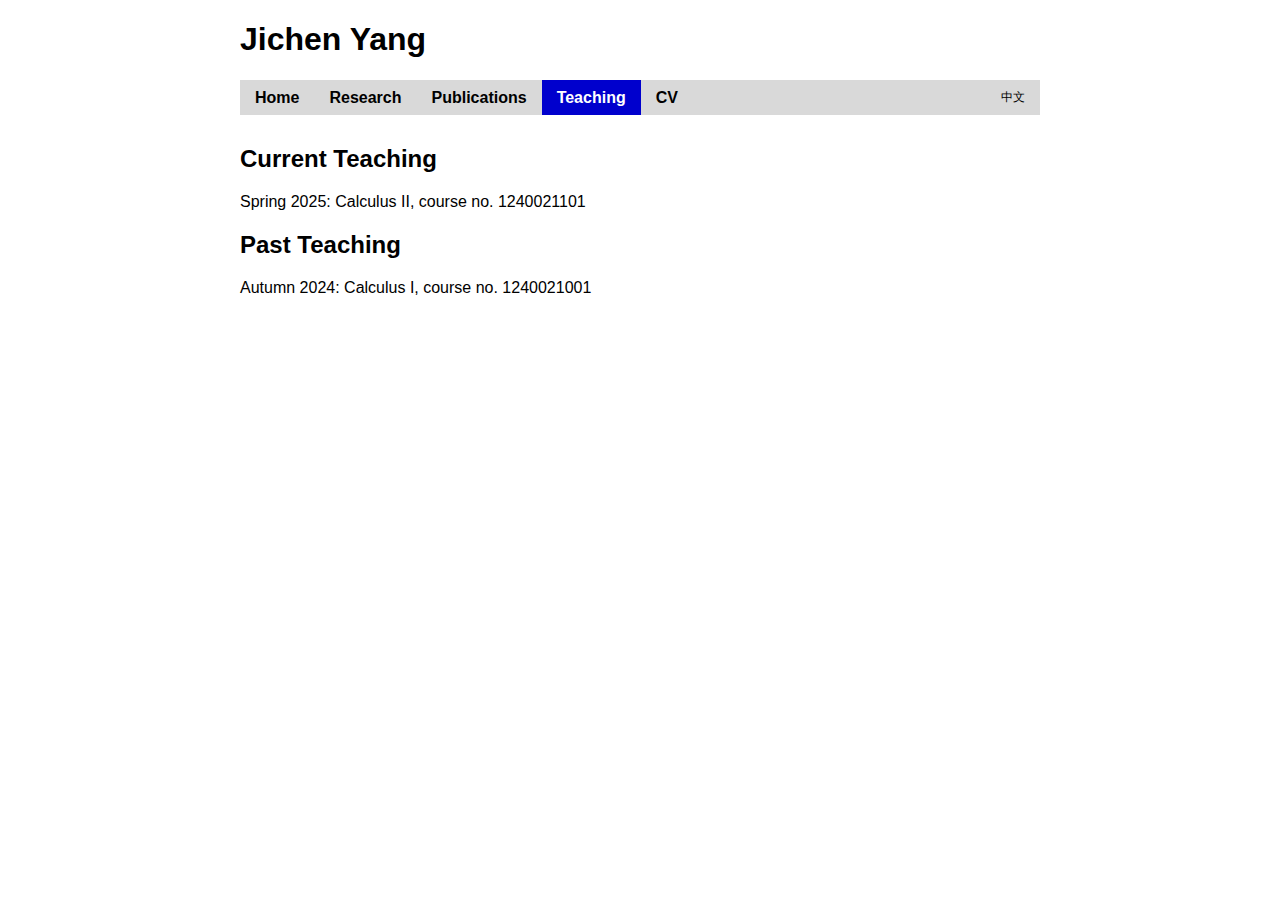
<file: teaching.html>
<!DOCTYPE html>
<html>
<head>
<title>Jichen Yang (杨季琛) | Teaching</title>

<meta name="author" content="Jichen Yang" >

<meta name="description" content="Jichen Yang's teaching">

<meta http-equiv="content-type" content="text/html; charset=utf-8">

<meta name="viewport" content="width=device-width, initial-scale=1.0">

<link rel="stylesheet" href="style.css">

</head>


<div class="head">
	<h1>Jichen Yang</h1>
</div>


<div class="topnav">
	<a href="index.html">Home</a>
	<a href="research.html">Research</a>
	<a href="publications.html">Publications</a>
	<a class="active" href="teaching.html">Teaching</a>
	<a href="cv.html">CV</a>
	<div class="lang">
	<a href="cn/teaching.html">中文</a>
	</div>
</div>


<div style="padding: 10px 0 0 0">
<h2>Current Teaching</h2>
<tr>
	<td>Spring 2025: Calculus II, course no. 1240021101</td>
</tr>

<h2>Past Teaching</h2>
<tr>
	<td>Autumn 2024: Calculus I, course no. 1240021001</td>
</tr>

</div>

</body>
</html>
</file>
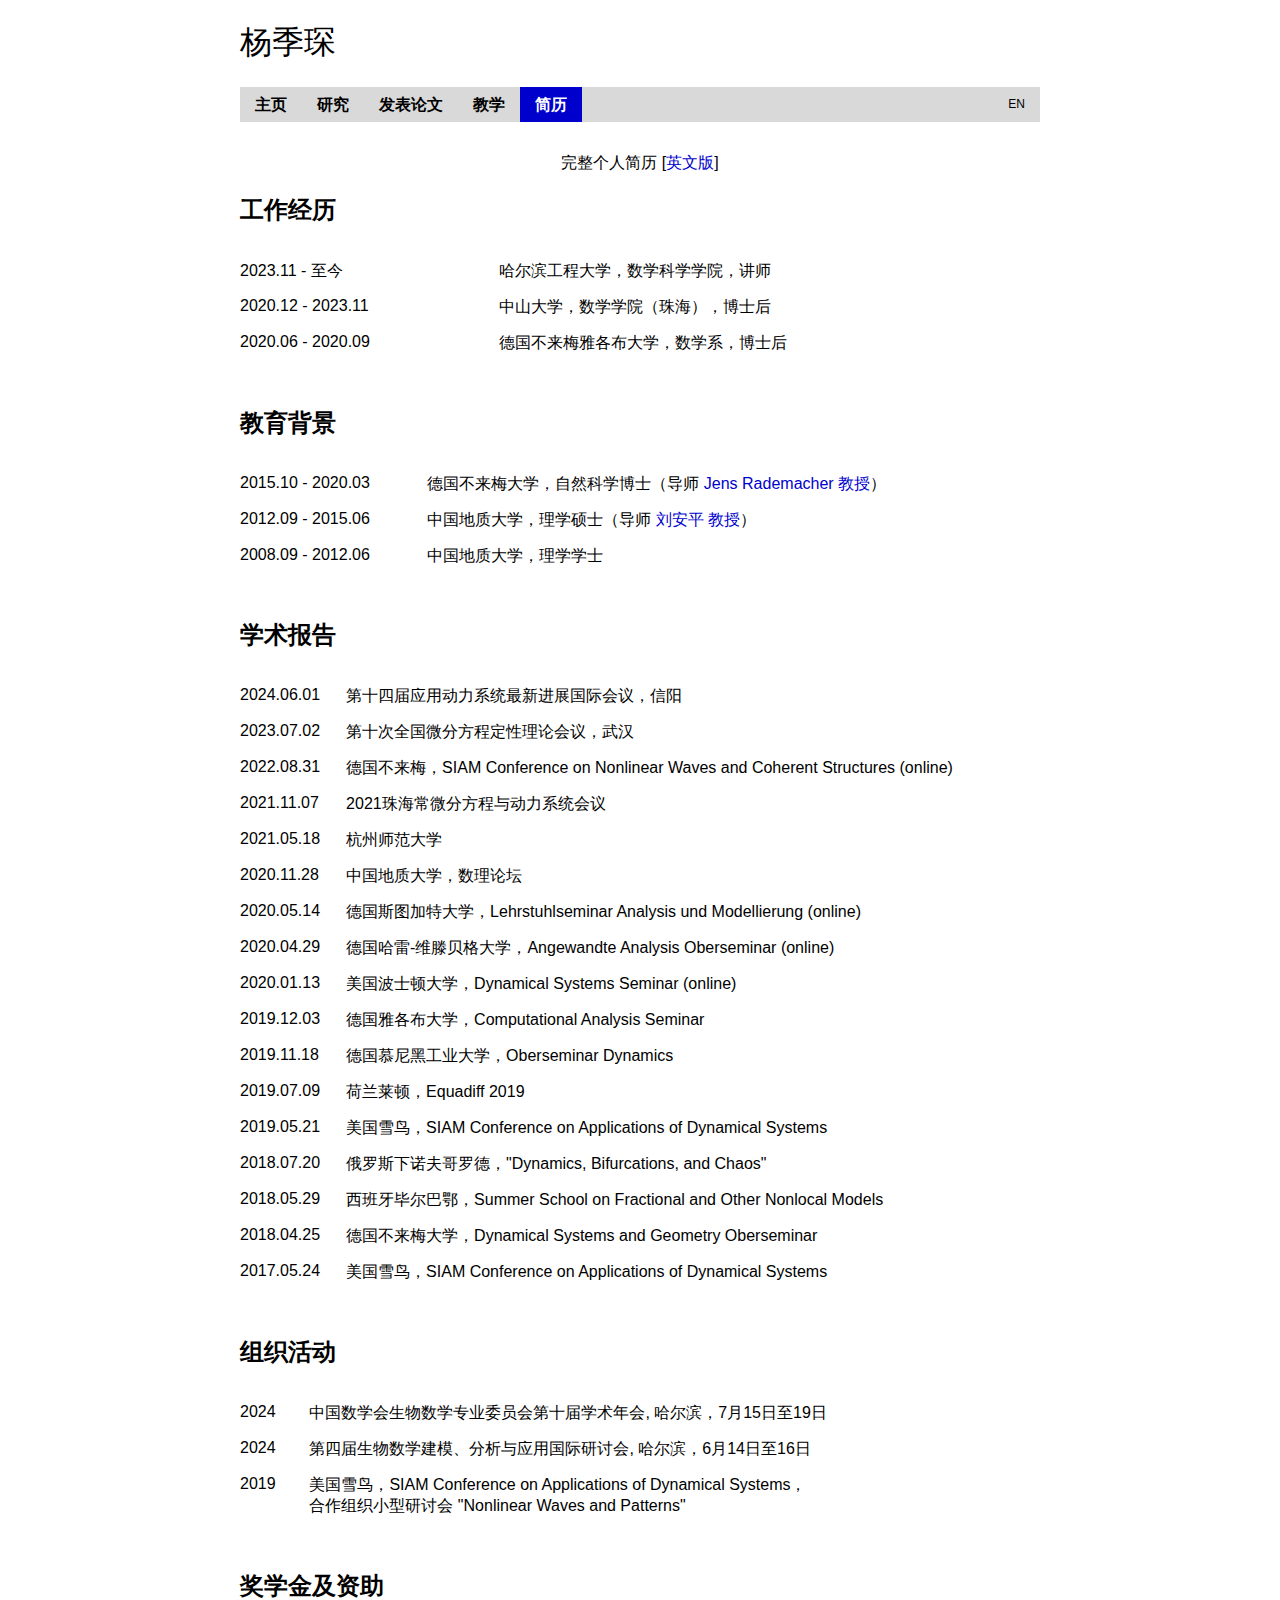
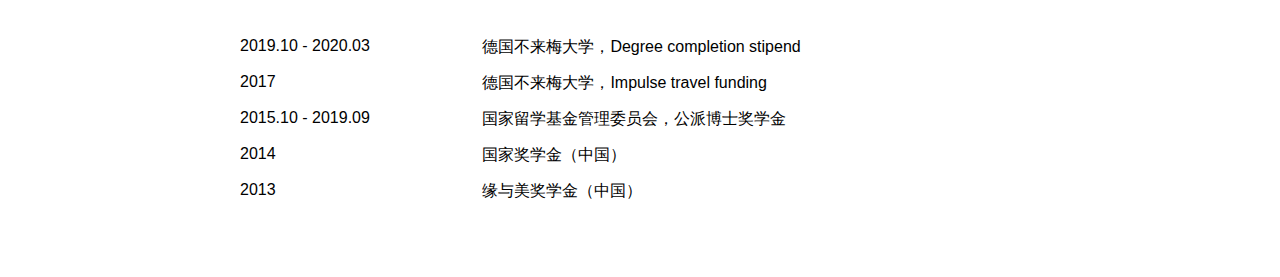
<file: cn/cv.html>
<!DOCTYPE html>
<html>
<head>
<title>杨季琛&nbsp;|&nbsp;简历</title>

<meta name="author" content="Jichen Yang" >

<meta name="description" content="杨季琛的简历">

<meta name="keywords" content="Jichen Yang, mathematics, University of Bremen, Universität Bremen, Bremen, Germany, applied analysis, nonlinear dynamics, dynamics, MZH, mzh, Jens Rademacher, reaction-subdiffusion, fractional, dynamical systems, 杨季琛, 德国, 不来梅, 不莱梅, 数学">

<meta http-equiv="content-type" content="text/html; charset=utf-8">

<meta name="viewport" content="width=device-width, initial-scale=1.0">

<base href="../" />

<link rel="stylesheet" href="style.css">

</head>

<div class="head">
	<h1><span style="font-weight:normal">杨季琛</span></h1>
</div>

<div class="topnav">
	<a href="cn/index.html">主页</a>
	<a href="cn/research.html">研究</a>
	<a href="cn/publications.html">发表论文</a>
	<a href="cn/teaching.html">教学</a>
	<a class="active" href="cn/cv.html">简历</a>
	<div class="lang">
	<a href="cv.html">EN</a>
	</div>
</div>



<p style="text-align: center; padding: 15px 0 0 0">
	完整个人简历 [<a href="doc/cv.pdf" target="_blank">英文版</a>]
</p>


<h2>工作经历</h2>
<table>
<tr>
	<td>2023.11 - 至今</td>
	<td>哈尔滨工程大学，数学科学学院，讲师</td>
</tr>
<tr>
	<td>2020.12 - 2023.11</td>
	<td>中山大学，数学学院（珠海），博士后</td>
</tr>
<tr>
	<td>2020.06 - 2020.09</td>
	<td>德国不来梅雅各布大学，数学系，博士后</td>
</tr>
</table>

<br>

<h2>教育背景</h2>
<table>
<tr>
	<td>2015.10 - 2020.03</td>
	<td>德国不来梅大学，自然科学博士（导师 <a href="https://www.math.uni-hamburg.de/forschung/bereiche/am/ang-dynamische-systeme/personen/rademacher-jens.html" target="_blank">Jens Rademacher 教授</a>）</td>
</tr>
<tr>
	<td>2012.09 - 2015.06</td>
	<td>中国地质大学，理学硕士（导师 <a href="http://slxy.cug.edu.cn/info/1089/3943.htm" target="_blank">刘安平 教授</a>）</td>
</tr>
<tr>
	<td>2008.09 - 2012.06</td>
	<td>中国地质大学，理学学士</td>
</tr>
</table>

<br>

<h2>学术报告</h2>
<table>
<tr>
	<td>2024.06.01</td>
	<td>第十四届应用动力系统最新进展国际会议，信阳</td>
</tr>
<tr>
	<td>2023.07.02</td>
	<td>第十次全国微分方程定性理论会议，武汉</td>
</tr>
<tr>
	<td>2022.08.31</td>
	<td>德国不来梅，SIAM Conference on Nonlinear Waves and Coherent Structures (online)</td>
</tr>
<tr>
	<td>2021.11.07</td>
	<td>2021珠海常微分方程与动力系统会议</td>
</tr>
<tr>
	<td>2021.05.18</td>
	<td>杭州师范大学</td>
</tr>
<tr>
	<td>2020.11.28</td>
	<td>中国地质大学，数理论坛</td>
</tr>
<tr>
	<td>2020.05.14</td>
	<td>德国斯图加特大学，Lehrstuhlseminar Analysis und Modellierung (online)</td>
</tr>
<tr>
	<td>2020.04.29</td>
	<td>德国哈雷-维滕贝格大学，Angewandte Analysis Oberseminar (online)</td>
</tr>
<tr>
	<td>2020.01.13</td>
	<td>美国波士顿大学，Dynamical Systems Seminar (online)</td>
</tr>
<tr>
	<td>2019.12.03</td>
	<td>德国雅各布大学，Computational Analysis Seminar</td>
</tr>
<tr>
	<td>2019.11.18</td>
	<td>德国慕尼黑工业大学，Oberseminar Dynamics</td>
</tr>
<tr>
	<td>2019.07.09</td>
	<td>荷兰莱顿，Equadiff 2019</td>
</tr>
<tr>
	<td>2019.05.21</td>
	<td>美国雪鸟，SIAM Conference on Applications of Dynamical Systems</td>
</tr>
<tr>
	<td>2018.07.20</td>
	<td>俄罗斯下诺夫哥罗德，"Dynamics, Bifurcations, and Chaos"</td>
</tr>
<tr>
	<td>2018.05.29</td>
	<td>西班牙毕尔巴鄂，Summer School on Fractional and Other Nonlocal Models</td>
</tr>
<tr>
	<td>2018.04.25</td>
	<td>德国不来梅大学，Dynamical Systems and Geometry Oberseminar</td>
</tr>
<tr>
	<td>2017.05.24</td>
	<td>美国雪鸟，SIAM Conference on Applications of Dynamical Systems</td>
</tr>
</table>

<br>


<h2>组织活动</h2>
<table>
<tr>
	<td>2024</td>
	<td>中国数学会生物数学专业委员会第十届学术年会, 哈尔滨，7月15日至19日</td>
</tr>
<tr>
	<td>2024</td>
	<td>第四届生物数学建模、分析与应用国际研讨会, 哈尔滨，6月14日至16日</td>
</tr>
<tr>
	<td>2019</td>
	<td>美国雪鸟，SIAM Conference on Applications of Dynamical Systems，<br>合作组织小型研讨会 "Nonlinear Waves and Patterns"</td>
</tr>
</table>

<br>

<h2>奖学金及资助</h2>
<table>
<tr>
	<td>2019.10 - 2020.03</td>
	<td>德国不来梅大学，Degree completion stipend</td>
</tr>
<tr>
	<td>2017</td>
	<td>德国不来梅大学，Impulse travel funding</td>
</tr>
<tr>
	<td>2015.10 - 2019.09</td>
	<td>国家留学基金管理委员会，公派博士奖学金</td>
</tr>
<tr>
	<td>2014</td>
	<td>国家奖学金（中国）</td>
</tr>
<tr>
	<td>2013</td>
	<td>缘与美奖学金（中国）</td>
</tr>
</table>



</body>
</html>
</file>
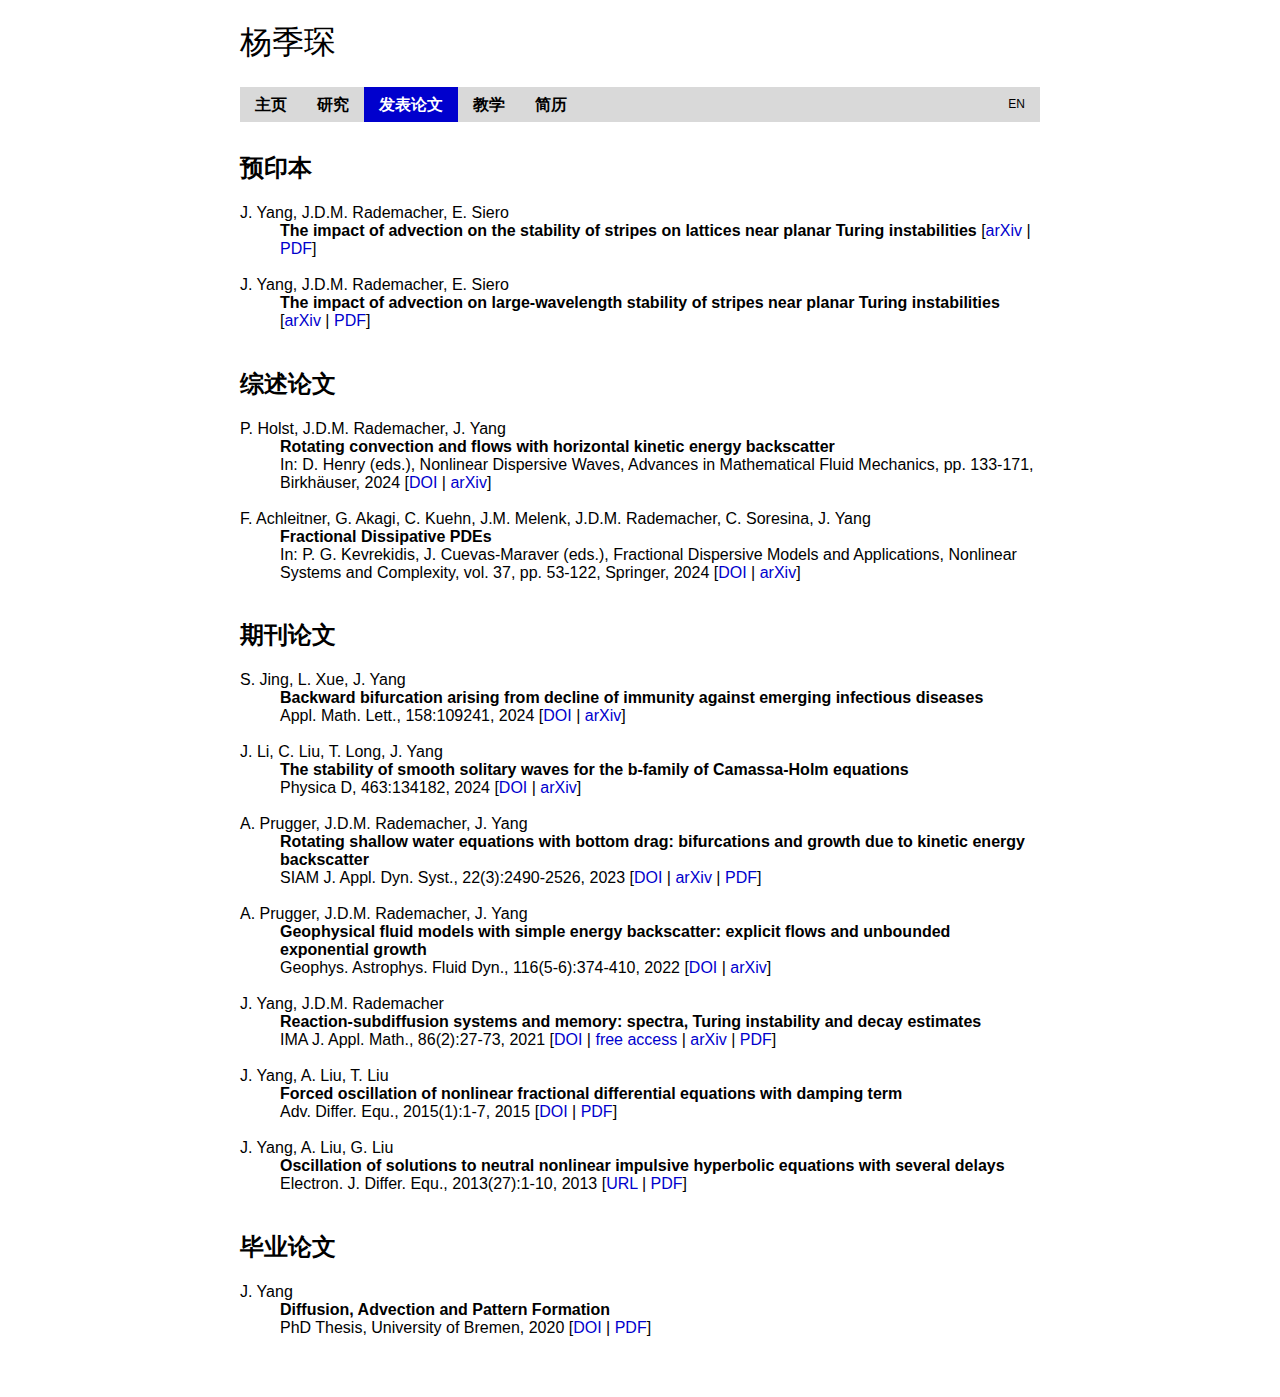
<file: cn/publications.html>
<!DOCTYPE html>
<html>
<head>
<title>杨季琛&nbsp;|&nbsp;发表论文</title>

<meta name="author" content="Jichen Yang" >

<meta name="description" content="杨季琛的发表论文">

<meta http-equiv="content-type" content="text/html; charset=utf-8">

<meta name="viewport" content="width=device-width, initial-scale=1.0">

<base href="../" />

<link rel="stylesheet" href="style.css">

</head>



<div class="head">
<h1><span style="font-weight:normal">杨季琛</span></h1>
</div>

<div class="topnav">
	<a href="cn/index.html">主页</a>
	<a href="cn/research.html">研究</a>
	<a class="active" href="cn/publications.html">发表论文</a>
	<a href="cn/teaching.html">教学</a>
	<a href="cn/cv.html">简历</a>
	<div class="lang">
	<a href="publications.html">EN</a>
	</div>
</div>


<div style="padding: 10px 0 0 0">
<h2>预印本</h2>

<dl>	
	<dt>J. Yang, J.D.M. Rademacher, E. Siero</dt>
	<dd><b>The impact of advection on the stability of stripes on lattices near planar Turing instabilities</b> [<a href="https://arxiv.org/abs/2002.12579" target="_blank">arXiv</a> | <a href="pub/advectionlattice2020.pdf" target="_blank">PDF</a>]</dd>
	<br>
	
	<dt>J. Yang, J.D.M. Rademacher, E. Siero</dt>
	<dd><b>The impact of advection on large-wavelength stability of stripes near planar Turing instabilities</b> [<a href="https://arxiv.org/abs/1912.11294" target="_blank">arXiv</a> | <a href="pub/advectionsideband2019.pdf" target="_blank">PDF</a>]</dd>
	<br>
</dl>

<h2>综述论文</h2>
<dl>
	<dt>P. Holst, J.D.M. Rademacher, J. Yang</dt>
	<dd><b>Rotating convection and flows with horizontal kinetic energy backscatter</b></dd>
	<dd>In: D. Henry (eds.), Nonlinear Dispersive Waves, Advances in Mathematical Fluid Mechanics, pp. 133-171, Birkhäuser, 2024 [<a href="https://doi.org/10.1007/978-3-031-63512-0" target="_blank">DOI</a> | <a href="https://doi.org/10.48550/arXiv.2310.08294" target="_blank">arXiv</a>]</dd>
	<br>
	
	<dt>F. Achleitner, G. Akagi, C. Kuehn, J.M. Melenk, J.D.M. Rademacher, C. Soresina, J. Yang</dt>
	<dd><b>Fractional Dissipative PDEs</b></dd>
	<dd>In: P. G. Kevrekidis, J. Cuevas-Maraver (eds.), Fractional Dispersive Models and Applications, Nonlinear Systems and Complexity, vol. 37, pp. 53-122, Springer, 2024 [<a href="https://doi.org/10.1007/978-3-031-54978-6_3" target="_blank">DOI</a> | <a href="https://doi.org/10.48550/arXiv.2312.05606" target="_blank">arXiv</a>]</dd>
	<br>
</dl>

<h2>期刊论文</h2>

<dl>
	<dt>S. Jing, L. Xue, J. Yang</dt>
	<dd><b>Backward bifurcation arising from decline of immunity against emerging infectious diseases</b> </dd>
	<dd>Appl. Math. Lett., 158:109241, 2024 [<a href="https://doi.org/10.1016/j.aml.2024.109241" target="_blank">DOI</a> | <a href="https://arxiv.org/abs/2406.01957" target="_blank">arXiv</a>]</dd>
	<br>
	
	<dt>J. Li, C. Liu, T. Long, J. Yang</dt>
	<dd><b>The stability of smooth solitary waves for the b-family of Camassa-Holm equations</b></dd>
	<dd>Physica D, 463:134182, 2024 [<a href="https://doi.org/10.1016/j.physd.2024.134182" target="_blank">DOI</a> | <a href="https://doi.org/10.48550/arXiv.2311.15634" target="_blank">arXiv</a>]</dd>
	<br>
	
	<dt>A. Prugger, J.D.M. Rademacher, J. Yang</dt>
	<dd><b>Rotating shallow water equations with bottom drag: bifurcations and growth due to kinetic energy backscatter</b></dd>
	<dd>SIAM J. Appl. Dyn. Syst., 22(3):2490-2526, 2023 [<a href="https://doi.org/10.1137/22M152222X" target="_blank">DOI</a> | <a href="https://doi.org/10.48550/arXiv.2209.06651" target="_blank">arXiv</a> | <a href="pub/bottom2023.pdf" target="_blank">PDF</a>]</dd>
	<br>
	
	<dt>A. Prugger, J.D.M. Rademacher, J. Yang</dt>
	<dd><b>Geophysical fluid models with simple energy backscatter: explicit flows and unbounded exponential growth</b></dd> 
	<dd>Geophys. Astrophys. Fluid Dyn., 116(5-6):374-410, 2022 [<a href="https://doi.org/10.1080/03091929.2021.2011269" target="_blank">DOI</a> | <a href="https://arxiv.org/abs/2105.14728" target="_blank">arXiv</a>]</dd>
	<br>
	
	<dt>J. Yang, J.D.M. Rademacher</dt>
	<dd><b>Reaction-subdiffusion systems and memory: spectra, Turing instability and decay estimates</b></dd>
	<dd>IMA J. Appl. Math., 86(2):27-73, 2021 [<a href="https://doi.org/10.1093/imamat/hxaa044" target="_blank">DOI</a> | <a href="https://academic.oup.com/imamat/advance-article/doi/10.1093/imamat/hxaa044/6151206?guestAccessKey=5c2f07e6-db62-49f2-961d-6514e6bdebaf" target="_blank">free access</a> | <a href="https://arxiv.org/abs/1910.03822" target="_blank">arXiv</a> | <a href="pub/subdiffusion2021.pdf" target="_blank">PDF</a>]</dd>
	<br>
	
	<dt>J. Yang, A. Liu, T. Liu</dt>
	<dd><b>Forced oscillation of nonlinear fractional differential equations with damping term</b></dd>
	<dd>Adv. Differ. Equ., 2015(1):1-7, 2015 [<a href="http://dx.doi.org/10.1186/s13662-014-0331-4" target="_blank">DOI</a> | <a href="pub/ade2015.pdf" target="_blank">PDF</a>]</dd>
	<br>
	
	<dt>J. Yang, A. Liu, G. Liu</dt>
	<dd><b>Oscillation of solutions to neutral nonlinear impulsive hyperbolic equations with several delays</b></dd>
	<dd>Electron. J. Differ. Equ., 2013(27):1-10, 2013 [<a href="https://ejde.math.txstate.edu/Volumes/2013/27/yang.pdf" target="_blank">URL</a> | <a href="pub/ejde2013.pdf" target="_blank">PDF</a>]</dd>
	<br>
</dl>

<h2>毕业论文</h2>

<dl>
	<dt>J. Yang</dt>
	<dd><b>Diffusion, Advection and Pattern Formation</b></dd>
	<dd>PhD Thesis, University of Bremen, 2020 [<a href="https://doi.org/10.26092/elib/21" target="_blank">DOI</a> | <a href="pub/thesis2020.pdf" target="_blank">PDF</a>]</dd>
</dl>

</div>

</body>
</html>
</file>
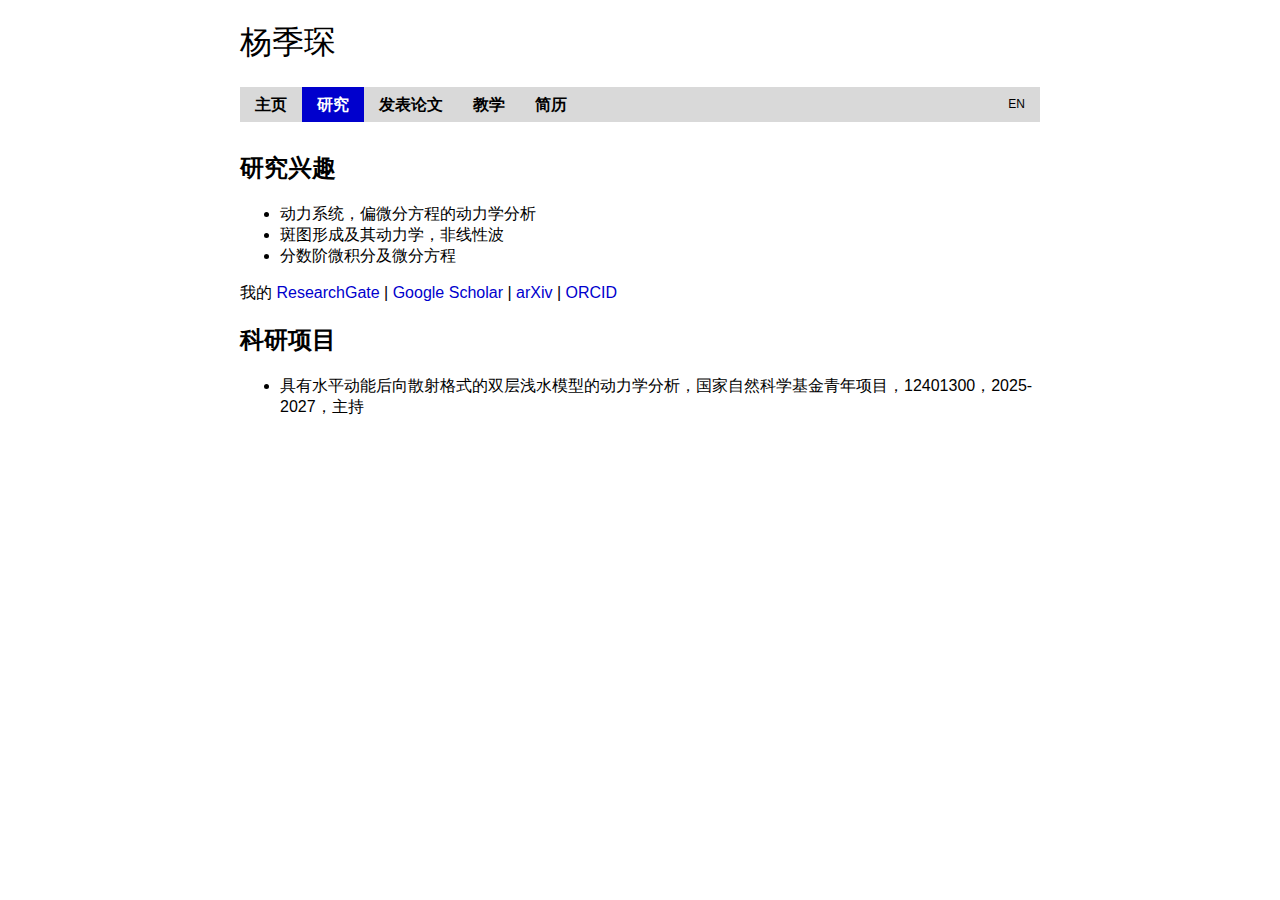
<file: cn/research.html>
<!DOCTYPE html>
<html>
<head>
<title>杨季琛&nbsp;|&nbsp;研究</title>

<meta name="author" content="Jichen Yang" >

<meta name="description" content="杨季琛的研究方向">

<meta http-equiv="content-type" content="text/html; charset=utf-8">

<meta name="viewport" content="width=device-width, initial-scale=1.0">

<base href="../" />

<link rel="stylesheet" href="style.css">

</head>

<div class="head">
<h1><span style="font-weight:normal">杨季琛</span></h1>
</div>

<div class="topnav">
	<a href="cn/index.html">主页</a>
	<a class="active" href="cn/research.html">研究</a>
	<a href="cn/publications.html">发表论文</a>
	<a href="cn/teaching.html">教学</a>
	<a href="cn/cv.html">简历</a>
	<div class="lang">
	<a href="research.html">EN</a>
	</div>
</div>


<div style="padding: 10px 0 0 0">

<h2>研究兴趣</h2>
<ul>
	<li>动力系统，偏微分方程的动力学分析</li>
	<li>斑图形成及其动力学，非线性波</li>
	<li>分数阶微积分及微分方程</li>
</ul>


<p>
	我的 <a href="https://www.researchgate.net/profile/Jichen_Yang" target="_blank">ResearchGate</a> | <a href="https://scholar.google.com/citations?user=dBU5INMAAAAJ&hl=en" target="_blank">Google Scholar</a> | <a href="https://arxiv.org/a/yang_j_11.html" target="_blank">arXiv</a> | <a href="https://orcid.org/0000-0002-3260-6010" target="_blank">ORCID</a>
</p>

<h2>科研项目</h2>

<ul>
	<li>具有水平动能后向散射格式的双层浅水模型的动力学分析，国家自然科学基金青年项目，12401300，2025-2027，主持</li>
</ul>


</div>

</body>
</html>
</file>
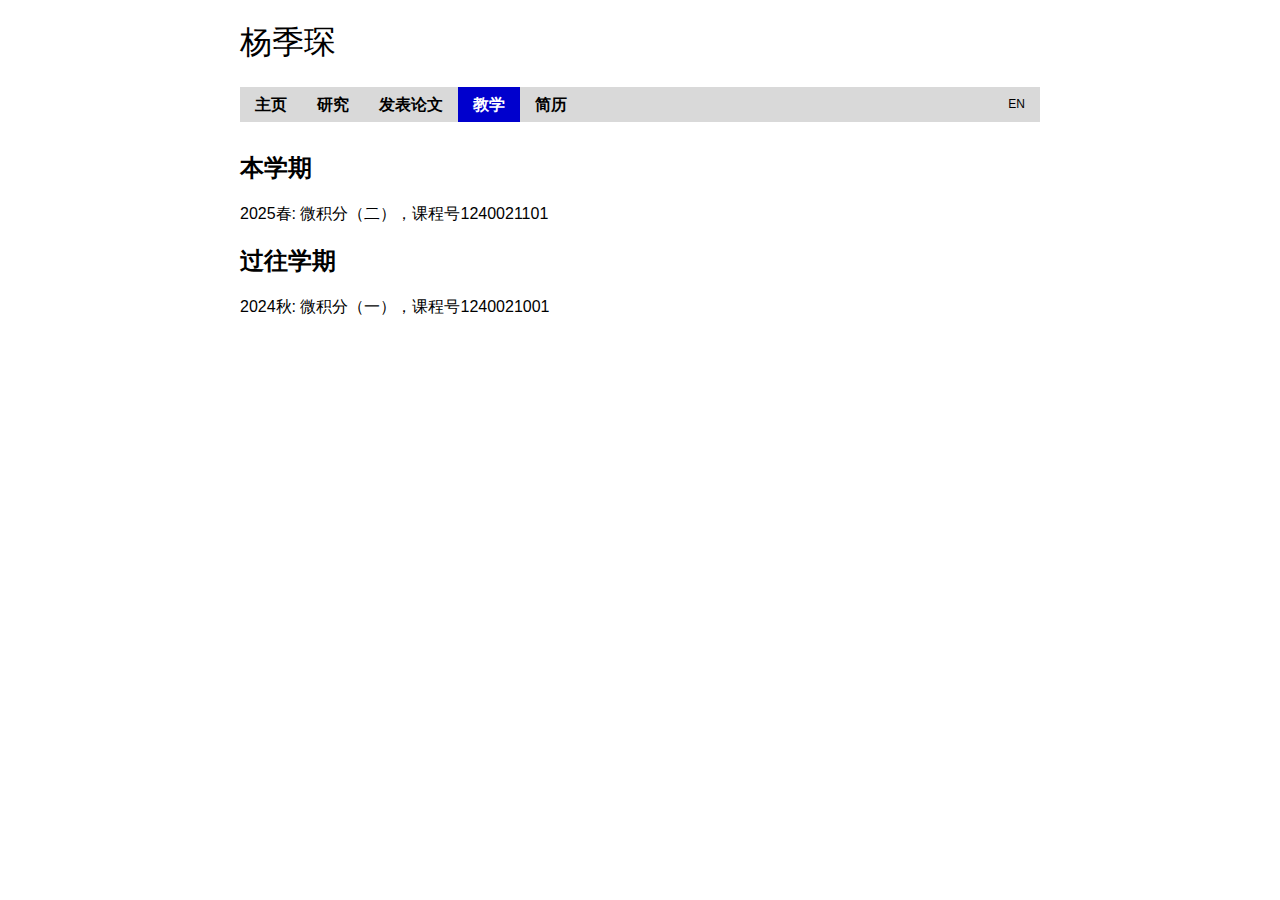
<file: cn/teaching.html>
<!DOCTYPE html>
<html>
<head>
<title>杨季琛&nbsp;|&nbsp;教学</title>

<meta name="author" content="Jichen Yang" >

<meta name="description" content="杨季琛的教学">

<meta http-equiv="content-type" content="text/html; charset=utf-8">

<meta name="viewport" content="width=device-width, initial-scale=1.0">

<base href="../" />

<link rel="stylesheet" href="style.css">

</head>

<div class="head">
<h1><span style="font-weight:normal">杨季琛</span></h1>
</div>

<div class="topnav">
	<a href="cn/index.html">主页</a>
	<a href="cn/research.html">研究</a>
	<a href="cn/publications.html">发表论文</a>
	<a class="active" href="cn/teaching.html">教学</a>
	<a href="cn/cv.html">简历</a>
	<div class="lang">
	<a href="teaching.html">EN</a>
	</div>
</div>


<div style="padding: 10px 0 0 0">

<h2>本学期</h2>
<tr>
	<td>2025春: 微积分（二），课程号1240021101 </td>
</tr>

<h2>过往学期</h2>
<tr>
	<td>2024秋: 微积分（一），课程号1240021001 </td>
</tr>

</div>

</body>
</html>
</file>
<file: style.css>
body{
	width: 90%;
	max-width: 800px; 
	margin: auto;
	font-family: Verdana, Geneva, sans-serif;
	margin-bottom: 60px;
}


/*table*/

table{
	width: 100%;
	border-collapse: separate;
	border-spacing: 0px 15px;
}

tr{
	vertical-align: top;
}

td{
	padding: 0px 15px 0px 0px;
}


/*list*/

dl{
	padding: 0px 0px 0px 0px;
}


/*links*/

a{
	color: #0000CD;
	text-decoration: none;
}

a:hover{
	color: red;
	text-decoration: none;
}


/*top navigator*/

.topnav{
	overflow: hidden;
	font-weight: bold;
	background-color: #d9d9d9;
}

.topnav a{
	float: left;
	line-height: 35px;
	padding: 0px 15px;
	color: black;
}

.topnav a:hover{
	background-color: #0000CD;
	color: white;
}

.topnav a.active{
	background-color: #0000CD;
	color: white;
}

.lang{
	float: right;
	font-size: 75%;
	font-weight: normal;
}


/*header*/
.head{
	padding: 0px 0px;
	font-weight: normal;
}


/*main in homepage*/
.main{
	float: left;
	width: 65%;
	padding: 15px 0 0 0;
}

/*img in homepage*/
.img{
	float: right;
	width: 35%;
	padding: 40px 0 0 0;
}

@media only screen and (max-width: 640px) {
  /* For mobile phones: */
	.topnav a{
		width: 100%;
	}
	.lang{
		width: 100%;
	}
	.main{
		width: 100%;
		padding: 15px 0 0 0;
	}
	.img{
		width: 100%;
		padding: 30px 0 0 0;
	}
}
</file>
